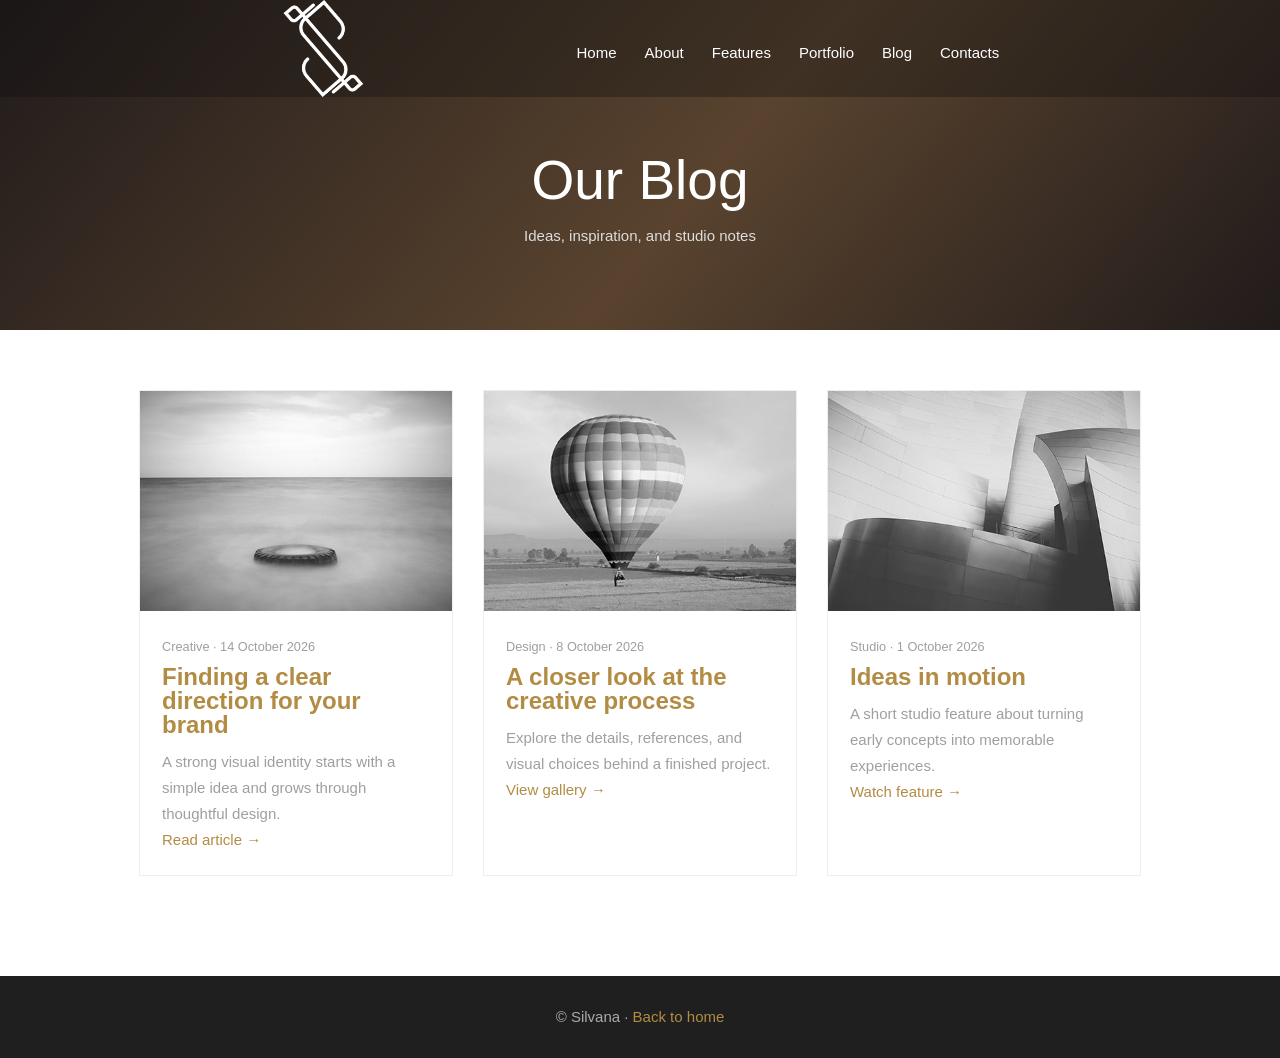
<file: paul-themes.com/html/silvana/blog.html>
﻿<!doctype html>
<html lang="en">
<head>
  <meta charset="utf-8">
  <meta name="viewport" content="width=device-width, initial-scale=1">
  <title>Blog | Silvana</title>
  <link href="css/style.css" rel="stylesheet">
  <link href="css/green.css" rel="alternate stylesheet" title="green">
  <link href="css/red.css" rel="alternate stylesheet" title="red">
  <link href="css/blue.css" rel="alternate stylesheet" title="blue">
  <style>
    .page-hero{min-height:330px;padding:150px 20px 70px;text-align:center;color:#fff;background:linear-gradient(130deg,#211b1b,#59432e 55%,#211b1b)}
    .page-hero h1{color:#fff;margin:0 0 12px}.page-hero p{color:#ddd}
    .page-content{max-width:1050px;margin:0 auto;padding:60px 24px 100px}
    .blog-grid{display:grid;grid-template-columns:repeat(auto-fit,minmax(260px,1fr));gap:30px}
    .blog-card{border:1px solid #eee;background:#fff}.blog-card img{width:100%;height:220px;object-fit:cover}.blog-card-copy{padding:22px}.blog-card h2{font-size:24px;margin:6px 0 12px}.blog-card a,.back-link{color:#b38c44}
    .article{max-width:780px;margin:auto}.article img{width:100%;max-height:480px;object-fit:cover;margin:20px 0}.article p{line-height:1.8;margin:20px 0}
    .site-nav{position:absolute;top:0;left:0;width:100%;z-index:3;background:rgba(15,15,15,.35)}.site-nav .container{display:flex;align-items:center;justify-content:space-between;min-height:90px}.site-nav a{color:#fff}.site-nav .brand img{width:85px}.site-nav ul{display:flex;gap:28px;list-style:none;margin:0}.site-nav li{position:relative}.site-nav li ul{display:none;position:absolute;top:100%;right:0;min-width:180px;padding:10px;background:#171717;gap:0;flex-direction:column}.site-nav li:hover ul{display:flex}.site-nav li ul a{display:block;padding:10px}.site-nav a:hover{color:#d4b068}
    @media(max-width:767px){.site-nav .container{display:block;padding:10px 20px}.site-nav ul{gap:12px;flex-wrap:wrap;padding:8px 0}.page-hero{padding-top:190px}}
  </style>
</head>
<body>
<header class="site-nav"><div class="container"><a class="brand" href="index.html"><img src="img/brand-white.png" alt="Silvana"></a><ul>
<li><a href="index.html">Home</a><ul><li><a href="index.html">Home Default</a></li><li><a href="index-video.html">Home Video</a></li></ul></li>
<li><a href="index.html#about">About</a></li><li><a href="index.html#features">Features</a></li><li><a href="index.html#portfolio">Portfolio</a></li>
<li><a href="blog.html">Blog</a><ul><li><a href="blog.html">Blog list</a></li><li><a href="single-post.html">Single Post</a></li><li><a href="single-post-gallery.html">Single Post Gallery</a></li><li><a href="single-post-video.html">Single Post Video</a></li></ul></li>
<li><a href="index.html#contacts">Contacts</a></li></ul></div></header>
<section class="page-hero"><h1>Our Blog</h1><p>Ideas, inspiration, and studio notes</p></section>
<main class="page-content"><div class="blog-grid">
<article class="blog-card"><img src="img/portfolio/1-thumb.jpg" alt="Creative workspace"><div class="blog-card-copy"><small>Creative · 14 October 2026</small><h2><a href="single-post.html">Finding a clear direction for your brand</a></h2><p>A strong visual identity starts with a simple idea and grows through thoughtful design.</p><a href="single-post.html">Read article →</a></div></article>
<article class="blog-card"><img src="img/portfolio/2-thumb.jpg" alt="Design project"><div class="blog-card-copy"><small>Design · 8 October 2026</small><h2><a href="single-post-gallery.html">A closer look at the creative process</a></h2><p>Explore the details, references, and visual choices behind a finished project.</p><a href="single-post-gallery.html">View gallery →</a></div></article>
<article class="blog-card"><img src="img/portfolio/3-thumb.jpg" alt="Studio work"><div class="blog-card-copy"><small>Studio · 1 October 2026</small><h2><a href="single-post-video.html">Ideas in motion</a></h2><p>A short studio feature about turning early concepts into memorable experiences.</p><a href="single-post-video.html">Watch feature →</a></div></article>
</div></main>
<footer style="padding:28px;text-align:center;background:#1f1f1f;color:#aaa">© Silvana · <a class="back-link" href="index.html">Back to home</a></footer>
</body>
</html>
</file>
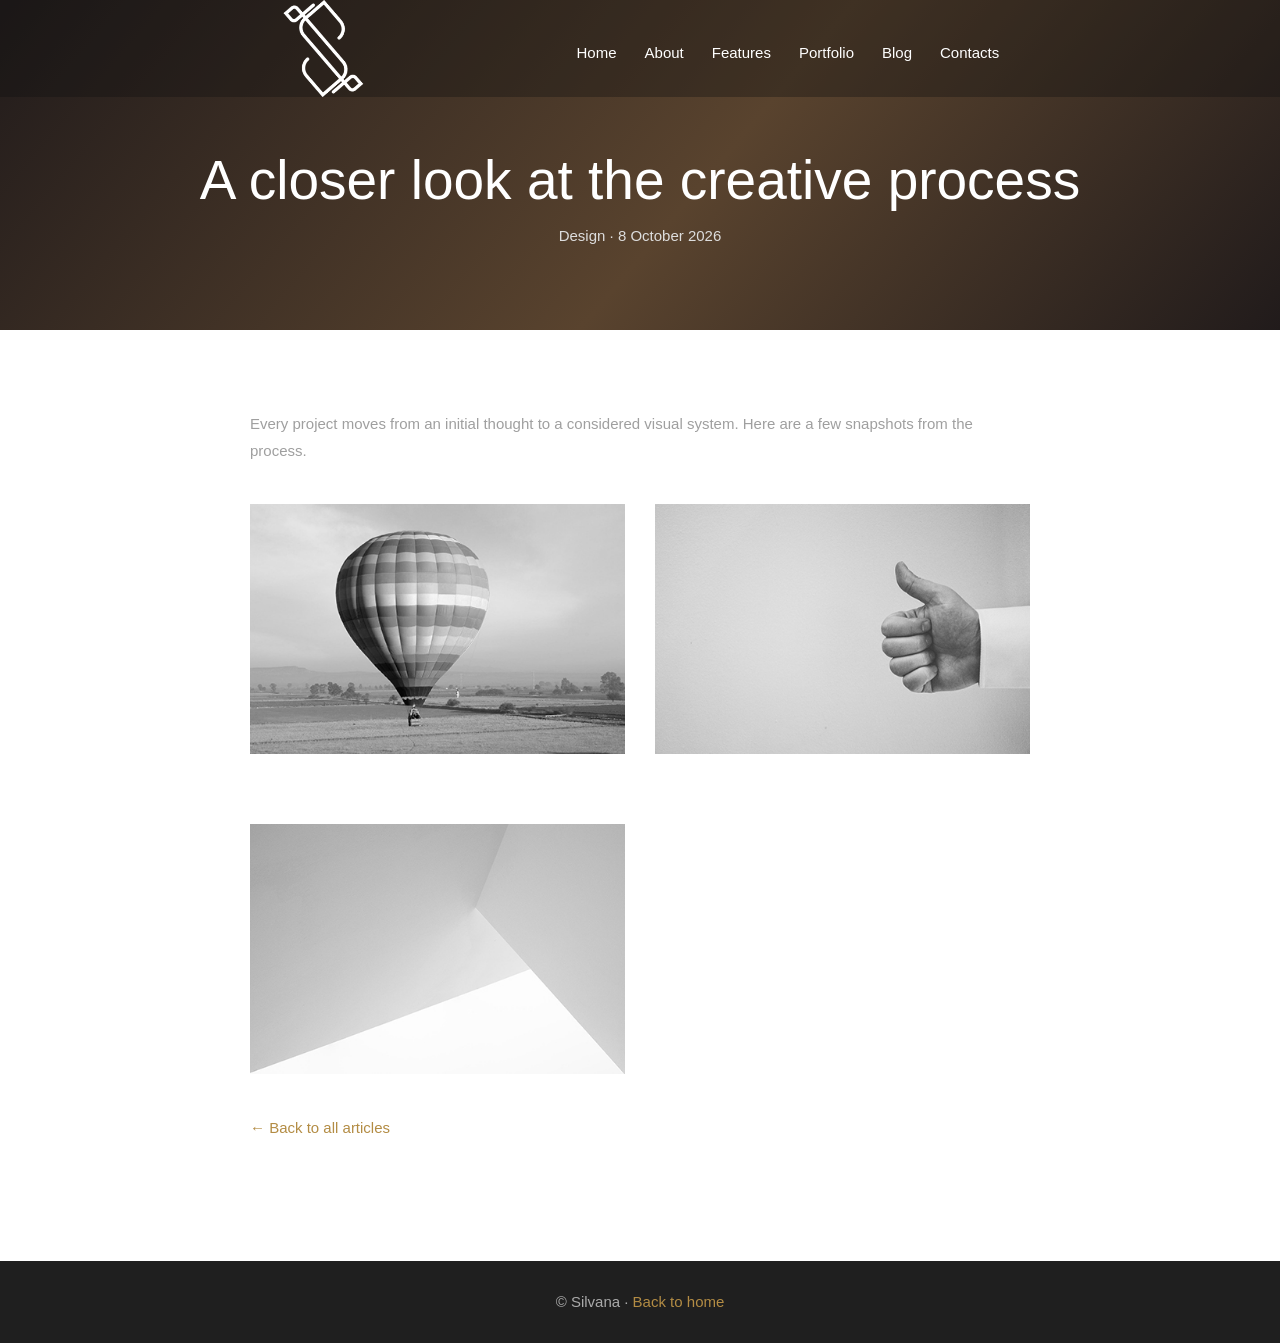
<file: paul-themes.com/html/silvana/single-post-gallery.html>
﻿<!doctype html>
<html lang="en">
<head>
  <meta charset="utf-8">
  <meta name="viewport" content="width=device-width, initial-scale=1">
  <title>A closer look at the creative process | Silvana</title>
  <link href="css/style.css" rel="stylesheet">
  <link href="css/green.css" rel="alternate stylesheet" title="green">
  <link href="css/red.css" rel="alternate stylesheet" title="red">
  <link href="css/blue.css" rel="alternate stylesheet" title="blue">
  <style>
    .page-hero{min-height:330px;padding:150px 20px 70px;text-align:center;color:#fff;background:linear-gradient(130deg,#211b1b,#59432e 55%,#211b1b)}
    .page-hero h1{color:#fff;margin:0 0 12px}.page-hero p{color:#ddd}
    .page-content{max-width:1050px;margin:0 auto;padding:60px 24px 100px}
    .blog-grid{display:grid;grid-template-columns:repeat(auto-fit,minmax(260px,1fr));gap:30px}
    .blog-card{border:1px solid #eee;background:#fff}.blog-card img{width:100%;height:220px;object-fit:cover}.blog-card-copy{padding:22px}.blog-card h2{font-size:24px;margin:6px 0 12px}.blog-card a,.back-link{color:#b38c44}
    .article{max-width:780px;margin:auto}.article img{width:100%;max-height:480px;object-fit:cover;margin:20px 0}.article p{line-height:1.8;margin:20px 0}
    .site-nav{position:absolute;top:0;left:0;width:100%;z-index:3;background:rgba(15,15,15,.35)}.site-nav .container{display:flex;align-items:center;justify-content:space-between;min-height:90px}.site-nav a{color:#fff}.site-nav .brand img{width:85px}.site-nav ul{display:flex;gap:28px;list-style:none;margin:0}.site-nav li{position:relative}.site-nav li ul{display:none;position:absolute;top:100%;right:0;min-width:180px;padding:10px;background:#171717;gap:0;flex-direction:column}.site-nav li:hover ul{display:flex}.site-nav li ul a{display:block;padding:10px}.site-nav a:hover{color:#d4b068}
    @media(max-width:767px){.site-nav .container{display:block;padding:10px 20px}.site-nav ul{gap:12px;flex-wrap:wrap;padding:8px 0}.page-hero{padding-top:190px}}
  </style>
</head>
<body>
<header class="site-nav"><div class="container"><a class="brand" href="index.html"><img src="img/brand-white.png" alt="Silvana"></a><ul>
<li><a href="index.html">Home</a><ul><li><a href="index.html">Home Default</a></li><li><a href="index-video.html">Home Video</a></li></ul></li>
<li><a href="index.html#about">About</a></li><li><a href="index.html#features">Features</a></li><li><a href="index.html#portfolio">Portfolio</a></li>
<li><a href="blog.html">Blog</a><ul><li><a href="blog.html">Blog list</a></li><li><a href="single-post.html">Single Post</a></li><li><a href="single-post-gallery.html">Single Post Gallery</a></li><li><a href="single-post-video.html">Single Post Video</a></li></ul></li>
<li><a href="index.html#contacts">Contacts</a></li></ul></div></header>
<section class="page-hero"><h1>A closer look at the creative process</h1><p>Design · 8 October 2026</p></section>
<main class="page-content"><article class="article"><p>Every project moves from an initial thought to a considered visual system. Here are a few snapshots from the process.</p><div class="blog-grid"><img src="img/portfolio/2-thumb.jpg" alt="Design study"><img src="img/portfolio/4-thumb.jpg" alt="Color and composition"><img src="img/portfolio/6-thumb.jpg" alt="Finished creative work"></div><p><a class="back-link" href="blog.html">← Back to all articles</a></p></article></main>
<footer style="padding:28px;text-align:center;background:#1f1f1f;color:#aaa">© Silvana · <a class="back-link" href="index.html">Back to home</a></footer>
</body>
</html>
</file>
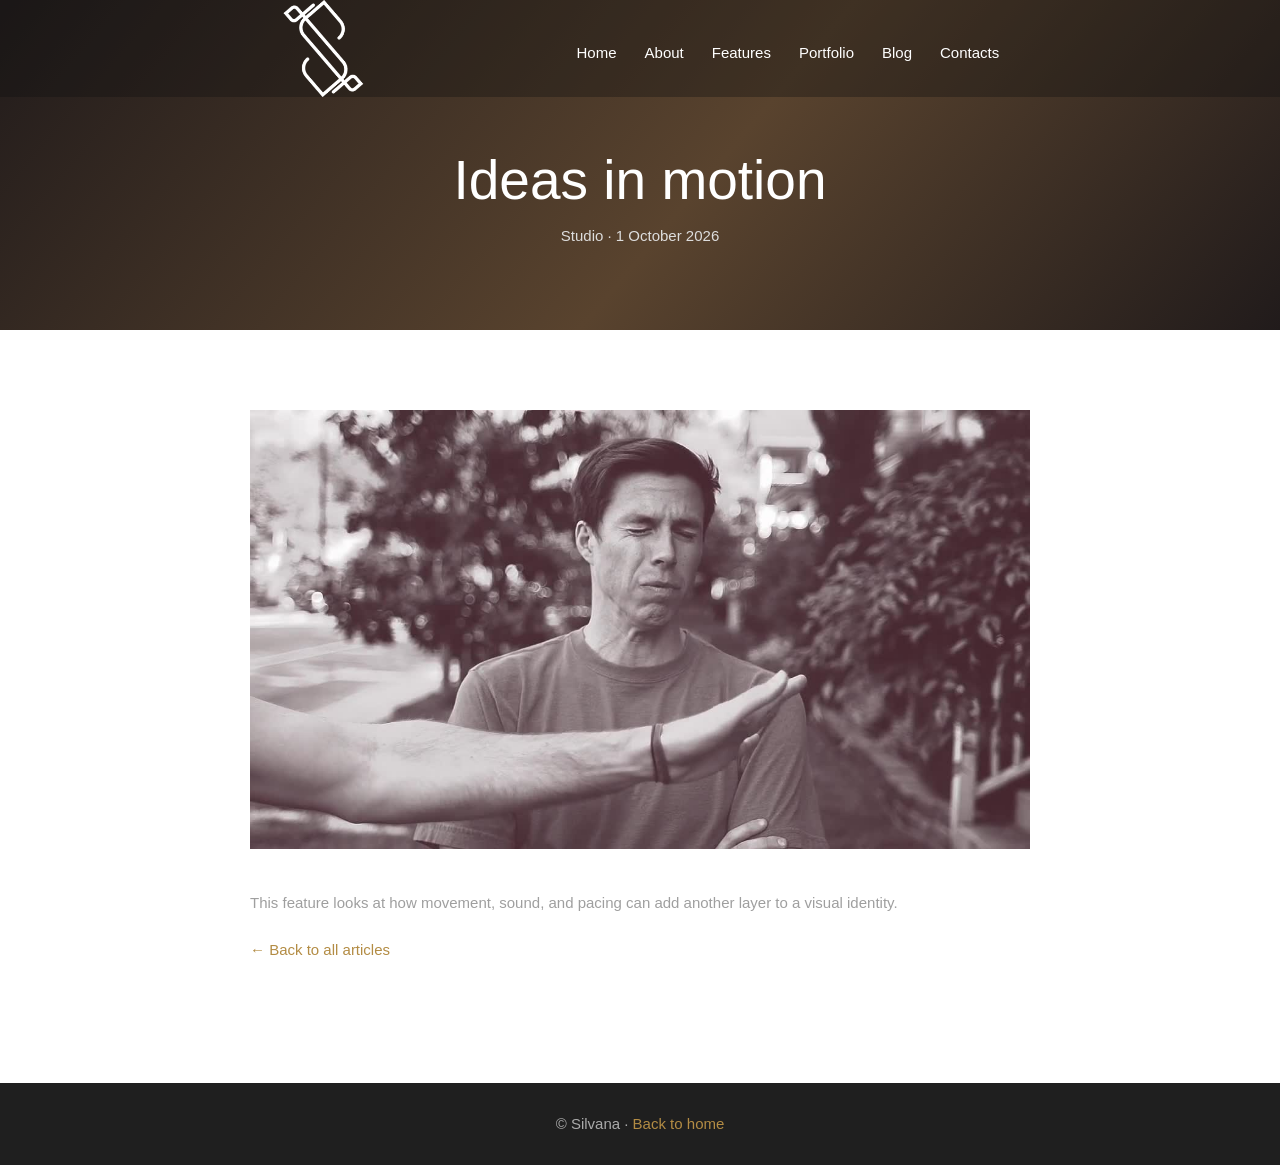
<file: paul-themes.com/html/silvana/single-post-video.html>
﻿<!doctype html>
<html lang="en">
<head>
  <meta charset="utf-8">
  <meta name="viewport" content="width=device-width, initial-scale=1">
  <title>Ideas in motion | Silvana</title>
  <link href="css/style.css" rel="stylesheet">
  <link href="css/green.css" rel="alternate stylesheet" title="green">
  <link href="css/red.css" rel="alternate stylesheet" title="red">
  <link href="css/blue.css" rel="alternate stylesheet" title="blue">
  <style>
    .page-hero{min-height:330px;padding:150px 20px 70px;text-align:center;color:#fff;background:linear-gradient(130deg,#211b1b,#59432e 55%,#211b1b)}
    .page-hero h1{color:#fff;margin:0 0 12px}.page-hero p{color:#ddd}
    .page-content{max-width:1050px;margin:0 auto;padding:60px 24px 100px}
    .blog-grid{display:grid;grid-template-columns:repeat(auto-fit,minmax(260px,1fr));gap:30px}
    .blog-card{border:1px solid #eee;background:#fff}.blog-card img{width:100%;height:220px;object-fit:cover}.blog-card-copy{padding:22px}.blog-card h2{font-size:24px;margin:6px 0 12px}.blog-card a,.back-link{color:#b38c44}
    .article{max-width:780px;margin:auto}.article img{width:100%;max-height:480px;object-fit:cover;margin:20px 0}.article p{line-height:1.8;margin:20px 0}
    .site-nav{position:absolute;top:0;left:0;width:100%;z-index:3;background:rgba(15,15,15,.35)}.site-nav .container{display:flex;align-items:center;justify-content:space-between;min-height:90px}.site-nav a{color:#fff}.site-nav .brand img{width:85px}.site-nav ul{display:flex;gap:28px;list-style:none;margin:0}.site-nav li{position:relative}.site-nav li ul{display:none;position:absolute;top:100%;right:0;min-width:180px;padding:10px;background:#171717;gap:0;flex-direction:column}.site-nav li:hover ul{display:flex}.site-nav li ul a{display:block;padding:10px}.site-nav a:hover{color:#d4b068}
    @media(max-width:767px){.site-nav .container{display:block;padding:10px 20px}.site-nav ul{gap:12px;flex-wrap:wrap;padding:8px 0}.page-hero{padding-top:190px}}
  </style>
</head>
<body>
<header class="site-nav"><div class="container"><a class="brand" href="index.html"><img src="img/brand-white.png" alt="Silvana"></a><ul>
<li><a href="index.html">Home</a><ul><li><a href="index.html">Home Default</a></li><li><a href="index-video.html">Home Video</a></li></ul></li>
<li><a href="index.html#about">About</a></li><li><a href="index.html#features">Features</a></li><li><a href="index.html#portfolio">Portfolio</a></li>
<li><a href="blog.html">Blog</a><ul><li><a href="blog.html">Blog list</a></li><li><a href="single-post.html">Single Post</a></li><li><a href="single-post-gallery.html">Single Post Gallery</a></li><li><a href="single-post-video.html">Single Post Video</a></li></ul></li>
<li><a href="index.html#contacts">Contacts</a></li></ul></div></header>
<section class="page-hero"><h1>Ideas in motion</h1><p>Studio · 1 October 2026</p></section>
<main class="page-content"><article class="article"><img src="video/poster.jpg" alt="Studio video poster"><p>This feature looks at how movement, sound, and pacing can add another layer to a visual identity.</p><p><a class="back-link" href="blog.html">← Back to all articles</a></p></article></main>
<footer style="padding:28px;text-align:center;background:#1f1f1f;color:#aaa">© Silvana · <a class="back-link" href="index.html">Back to home</a></footer>
</body>
</html>
</file>
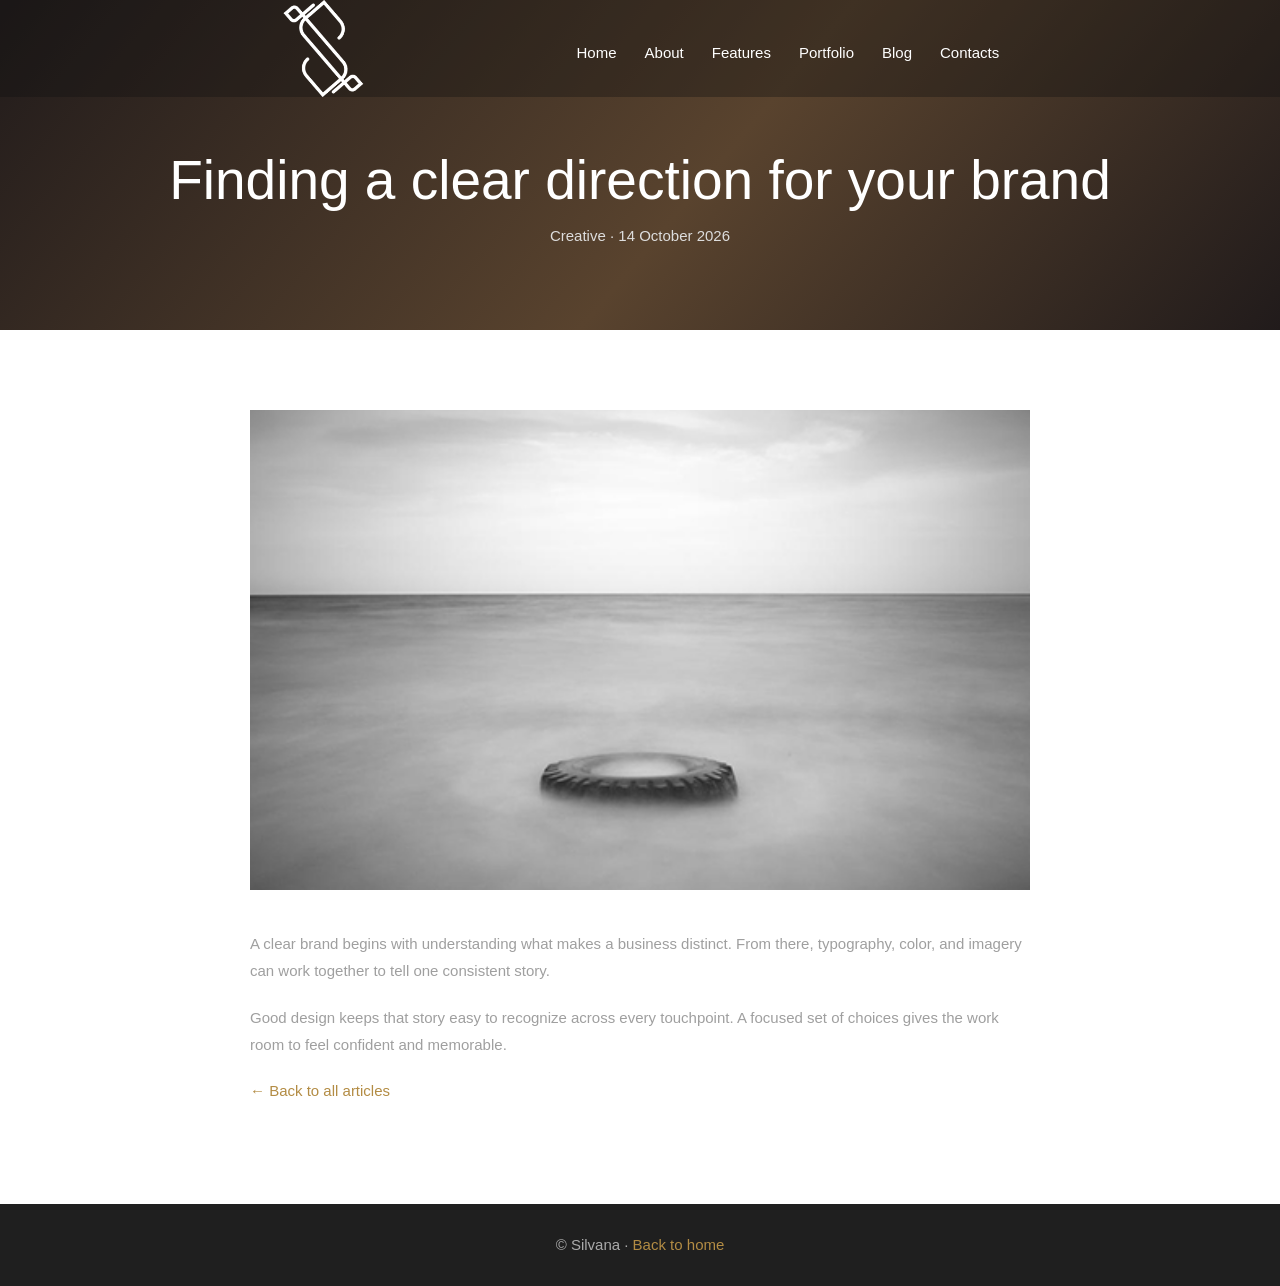
<file: paul-themes.com/html/silvana/single-post.html>
﻿<!doctype html>
<html lang="en">
<head>
  <meta charset="utf-8">
  <meta name="viewport" content="width=device-width, initial-scale=1">
  <title>Finding a clear direction for your brand | Silvana</title>
  <link href="css/style.css" rel="stylesheet">
  <link href="css/green.css" rel="alternate stylesheet" title="green">
  <link href="css/red.css" rel="alternate stylesheet" title="red">
  <link href="css/blue.css" rel="alternate stylesheet" title="blue">
  <style>
    .page-hero{min-height:330px;padding:150px 20px 70px;text-align:center;color:#fff;background:linear-gradient(130deg,#211b1b,#59432e 55%,#211b1b)}
    .page-hero h1{color:#fff;margin:0 0 12px}.page-hero p{color:#ddd}
    .page-content{max-width:1050px;margin:0 auto;padding:60px 24px 100px}
    .blog-grid{display:grid;grid-template-columns:repeat(auto-fit,minmax(260px,1fr));gap:30px}
    .blog-card{border:1px solid #eee;background:#fff}.blog-card img{width:100%;height:220px;object-fit:cover}.blog-card-copy{padding:22px}.blog-card h2{font-size:24px;margin:6px 0 12px}.blog-card a,.back-link{color:#b38c44}
    .article{max-width:780px;margin:auto}.article img{width:100%;max-height:480px;object-fit:cover;margin:20px 0}.article p{line-height:1.8;margin:20px 0}
    .site-nav{position:absolute;top:0;left:0;width:100%;z-index:3;background:rgba(15,15,15,.35)}.site-nav .container{display:flex;align-items:center;justify-content:space-between;min-height:90px}.site-nav a{color:#fff}.site-nav .brand img{width:85px}.site-nav ul{display:flex;gap:28px;list-style:none;margin:0}.site-nav li{position:relative}.site-nav li ul{display:none;position:absolute;top:100%;right:0;min-width:180px;padding:10px;background:#171717;gap:0;flex-direction:column}.site-nav li:hover ul{display:flex}.site-nav li ul a{display:block;padding:10px}.site-nav a:hover{color:#d4b068}
    @media(max-width:767px){.site-nav .container{display:block;padding:10px 20px}.site-nav ul{gap:12px;flex-wrap:wrap;padding:8px 0}.page-hero{padding-top:190px}}
  </style>
</head>
<body>
<header class="site-nav"><div class="container"><a class="brand" href="index.html"><img src="img/brand-white.png" alt="Silvana"></a><ul>
<li><a href="index.html">Home</a><ul><li><a href="index.html">Home Default</a></li><li><a href="index-video.html">Home Video</a></li></ul></li>
<li><a href="index.html#about">About</a></li><li><a href="index.html#features">Features</a></li><li><a href="index.html#portfolio">Portfolio</a></li>
<li><a href="blog.html">Blog</a><ul><li><a href="blog.html">Blog list</a></li><li><a href="single-post.html">Single Post</a></li><li><a href="single-post-gallery.html">Single Post Gallery</a></li><li><a href="single-post-video.html">Single Post Video</a></li></ul></li>
<li><a href="index.html#contacts">Contacts</a></li></ul></div></header>
<section class="page-hero"><h1>Finding a clear direction for your brand</h1><p>Creative · 14 October 2026</p></section>
<main class="page-content"><article class="article"><img src="img/portfolio/1-thumb.jpg" alt="Creative workspace"><p>A clear brand begins with understanding what makes a business distinct. From there, typography, color, and imagery can work together to tell one consistent story.</p><p>Good design keeps that story easy to recognize across every touchpoint. A focused set of choices gives the work room to feel confident and memorable.</p><a class="back-link" href="blog.html">← Back to all articles</a></article></main>
<footer style="padding:28px;text-align:center;background:#1f1f1f;color:#aaa">© Silvana · <a class="back-link" href="index.html">Back to home</a></footer>
</body>
</html>
</file>
<file: paul-themes.com/html/silvana/css/style.css>
﻿/* ------------------------------------------------------------------------------

  Template Name: Silvana
  Description: Silvana - Agency Landing Page
  Author: Murren
  Author URI: http://themeforest.net/user/murren20
  
  1.  Global

      1.1 General
      1.2 Loader
      1.3 Typography
      1.4 Fields
      1.5 Buttons
      1.6 Icons
      1.8 Colors
      1.7 Backgrounds
      1.9 Content styles

  2.  Header 

      2.1 Affix
      2.2 Brand
      2.3 Navigation

  3.  Home
  4.  About

      4.1 Specialization

  5.  Features
  6.  Portfolio

      6.1 Magnific popup 

  7.  Prices
  8.  Team
  9.  Steps
  10.  Reviews

      9.1 Carousel

  11.  Blog
  12. Contacts
  13. Footer
  14. Modals
  15. Responsive styles

      15.1 Max width 991px
      15.2 Max width 767px
      15.3 Max width 480px
      15.4 Min width 768px
      15.5 Min width 992px
      15.6 Min width 1200px 

    
    
/*-------------------------------------------------------------------------------
  1. Global
-------------------------------------------------------------------------------*/

/* 1.1 General */

@import url('bootstrap.min.css');
@import url('font-awesome.min.css');
@import url('et-line-fonts.css');
@import url('animate.css');
@import url('hover.css');
@import url('magnific-popup.css');
@import url('owl.carousel.css');
@import url('owl.transitions.css');
html {
    -webkit-font-smoothing: antialiased;
}

body {
    font-family: 'Roboto', sans-serif;
    font-size: 15px;
    font-weight: 400;
    line-height: 1.72857143;
    color: #9F9F9F;
}

* {
    -webkit-box-sizing: border-box;
    -moz-box-sizing: border-box;
    box-sizing: border-box;
}

*:before,
*:after {
    -webkit-box-sizing: border-box;
    -moz-box-sizing: border-box;
    box-sizing: border-box;
}

/*::-webkit-scrollbar{
  width: 8px;
  height: 8px;
}

::-webkit-scrollbar-thumb {
  cursor: pointer;
  background: #D4B068;
}
*/

::selection {
    background-color: #D4B068;
    color: #fff;
}

-webkit-::selection {
    background-color: #D4B068;
    color: #fff;
}

::-moz-selection {
    background-color: #D4B068;
    color: #fff;
}

/* 1.2 Loader */

.loader {
    position: fixed;
    overflow: hidden;
    z-index: 11;
    left: 0;
    top: 0;
    width: 100%;
    height: 100%;
    background: #D4B068;
    color: #fff;
    text-align: center;
}

.loader-brand {
    position: absolute;
    left: 0;
    width: 100%;
    top: 50%;
    -webkit-transform: translate(0, -50%);
    -ms-transform: translate(0, -50%);
    -o-transform: translate(0, -50%);
    transform: translate(0, -50%);
}

/* 1.3 Typography */

h1,
.h1 {
    font-size: 45px;
    line-height: 1;
    font-weight: 100;
    margin: 0 0 20px 0;
}

h2,
.h2 {
    position: relative;
    font-size: 42px;
    line-height: 1;
    font-weight: 700;
    color: #000;
    margin: 0 0 10px 0;
}

h3,
.h3 {
    font-size: 17px;
    line-height: 1.25;
    font-weight: 700;
    margin-top: 20px;
    margin-bottom: 10px;
    color: #000;
}

h4,
.h4 {
    font-size: 14px;
    line-height: 1.4;
    font-weight: 700;
    text-transform: uppercase;
    margin: 0;
    color: #000;
}

.dancing-letter:first-letter {
    font-family: 'Dancing Script', cursive;
    font-size: 70px;
    font-weight: 100;
    color: #D4B068;
    display: inline-block;
    margin-right: 5px;
}

i,
.i {
    font-family: 'Dancing Script', cursive;
    font-size: 1.3em;
    line-height: normal;
    font-weight: 700;
    font-style: normal;
}

.index-2 i:not(.icon),
.index-2 .i:not(.icon) {
    font-family: 'Tangerine', cursive;
    font-size: 1.8em;
}

strong {
    font-weight: 700;
}

ul,
ol {
    margin-top: 0px;
    margin-bottom: 10px;
}

ul {
    list-style: none;
    padding-left: 0;
}

ol li,
ul li {
    margin-top: 10px;
}

p {
    margin: 10px 0 0;
}

blockquote {
    margin: 20px 0 20px 0;
    font-size: inherit;
    border-left: 3px solid #D4B068;
}

a {
    color: #D4B068;
    -webkit-transition: color .3s ease-out;
    -o-transition: color .3s ease-out;
    transition: color .3s ease-out;
}

a:hover,
a:focus {
    color: #D4B068;
    outline: none;
}

a:focus {
    text-decoration: none;
}

/* 1.4 Fields */

.form-control,
textarea.form-control {
    height: 45px;
    padding: 6px 18px;
    border-radius: 0;
    border: 0;
    background-color: transparent;
    border: 1px solid #D4B068;
    border-width: 0 0 1px;
    color: #9F9F9F;
    -webkit-box-shadow: none;
    box-shadow: none;
    -webkit-transition: all .15s;
    -o-transition: all .15s;
    transition: all .15s;
}

.form-control:focus {
    border-color: #D4B068;
    outline: 0;
    -webkit-box-shadow: none;
    box-shadow: none;
}

textarea.form-control {
    padding-top: 11px;
    resize: none;
}

textarea.form-control:focus {
    height: 120px;
}

.form-control::-moz-placeholder {
    color: #9F9F9F;
    opacity: 1;
}

.form-control:-ms-input-placeholder {
    color: #9F9F9F;
}

.form-control::-webkit-input-placeholder {
    color: #9F9F9F
}

.form-control.error {
    border-bottom: 1px solid #D99675;
}

.wobble-error {
    -webkit-animation: hvr-wobble-horizontal 1s ease-in-out 0s 1 normal;
    animation: hvr-wobble-horizontal 1s ease-in-out 0s 1 normal;
}

label.error {
    font-size: 12px;
    font-weight: 400;
    color: #D99675;
    margin: 10px 20px 0;
}

.form-group {
    text-align: left;
    margin-bottom: 40px;
}

/* 1.5 Buttons */

.btn {
    position: relative;
    display: inline-block;
    background: none;
    border: 1px solid #D4B068;
    border-width: 0;
    padding: 16px 34px 16px;
    border-radius: 0;
    text-decoration: none;
    font-size: 11px;
    color: #000;
    letter-spacing: 2px;
    font-weight: 500;
    text-transform: uppercase;
    -webkit-transition: -webkit-transform .5s ease-out;
    -o-transition: -o-transform .5s ease-out;
    transition: transform .5s ease-out;
}

.btn.text-white,
.btn.text-white:after {
    color: #fff;
}

.btn:after {
    content: attr(data-text-hover);
    position: absolute;
    color: #000;
    width: 100%;
    height: 100%;
    left: 0;
    opacity: 0;
    -webkit-transform: translate(-30%, 0);
    -ms-transform: translate(-30%, 0);
    -o-transform: translate(-30%, 0);
    transform: translate(-30%, 0);
    -webkit-transition: all 0.3s;
    -o-transition: all 0.3s;
    transition: all 0.3s;
}

.btn-text {
    display: inline-block;
    -webkit-transition: all 0.3s;
    -o-transition: all 0.3s;
    transition: all 0.3s;
}

.btn:focus,
.btn:active:focus,
.btn.active:focus,
.btn.focus,
.btn:active.focus,
.btn.active.focus {
    outline: none;
    -webkit-box-shadow: none;
    box-shadow: none;
}

.btn:hover {
    border-color: transparent;
}

.btn:hover .line-square {
    border-color: #D4B068;
}

.btn:hover .line-top {
    border-color: #D4B068;
}

.btn:hover .line-bottom {
    border-color: #D4B068;
}

.btn:hover .line-square-l-t,
.btn:hover .line-square-l-b {
    left: 100%;
    margin-left: -4px;
}

.btn:hover .line-square-r-t,
.btn:hover .line-square-r-b {
    right: 100%;
    margin-right: -4px;
}

.btn:hover .btn-text {
    opacity: 0;
    -webkit-transform: translate(0, 40px);
    ms-transform: translate(0, 40px);
    -o-transform: translate(0, 40px);
    transform: translate(0, 40px);
}

.btn:hover:after {
    opacity: 1;
    -webkit-transform: translate(0, 0);
    ms-transform: translate(0, 0);
    -o-transform: translate(0, 0);
    transform: translate(0, 0);
}

.btn-light,
.btn-light:after,
.btn-light:focus {
    color: #fff;
}

.btn-light,
.btn-light .line-top,
.btn-light .line-bottom {
    border-color: rgba(255, 255, 255, 0.5);
}

.btn-light .line-square {
    border-color: rgba(255, 255, 255, 0.5);
}

/* 1.6 Icons */

.icon {
    display: inline-block;
    font-size: 45px;
    -webkit-transition: .3s ease-out;
    -o-transition: .3s ease-out;
    transition: .3s ease-out;
}

a.icon:hover,
a.icon:focus {
    text-decoration: none;
}

.icon-link .icon {
    vertical-align: middle;
    margin-right: 15px;
}

.icon-link span {
    display: inline-block;
    vertical-align: middle;
}

.icon-pull-left {
    float: left;
    width: 60px;
    text-align: center;
    margin-right: 20px;
}

/* 1.7 Colors */

.text-white {
    color: #fff;
}

.text-dark {
    color: #000;
}

.text-primary {
    color: #D4B068;
}

/* 1.8 Backgrouns */

.bgc-white {
    background-color: #fff;
}

.bgc-light {
    background-color: #f6f6f6;
}

.bgc-primary {
    background-color: #D4B068;
}

.bgc-dark {
    background-color: #1f1f1f;
    color: #9c9c9c;
}

.bgc-dark .btn,
.bgc-dark .btn:after {
    color: #fff;
}

.bg-1 {
    background: url(../img/bg/bg1.jpg) 0 0 no-repeat;
    background-size: cover;
}

.bg-2 {
    background: url(../img/bg/bg2.jpg) 100% 0 no-repeat;
    background-size: cover;
}

/* 1.9 Content styles */

.layout {
    overflow: hidden;
}

.content {
    position: relative;
    z-index: 1;
    background-color: #fff;
}

.section,
.section-lg {
    position: relative;
    padding-top: 100px;
    padding-bottom: 100px;
}

.section-title+.icon-title {
    margin: 20px 0;
}

.subtitle {
    font-size: 17px;
    margin-top: 0;
    margin-bottom: 20px;
}

.index-2 .subtitle i {
    font-weight: 700;
}

.icon-title {
    display: block;
    margin-bottom: 30px;
}

.icon-title-back {
    position: absolute;
    left: 50%;
    top: 50%;
    -webkit-transform: translate(-50%, -50%);
    transform: translate(-50%, -50%);
    font-size: 270px;
    opacity: 0.05;
}

.section-body {
    margin-top: 100px;
}

.masked {
    position: relative;
}

.masked:after {
    content: '';
    position: absolute;
    left: 0;
    top: 0;
    width: 100%;
    height: 100%;
    background-color: rgba(0, 0, 0, 0.55);
}

.bg-full-left,
.bg-full-right {
    position: absolute;
    top: 0;
    height: 100%;
}

.bg-full-left {
    left: 0;
}

.bg-full-right {
    right: 0;
}

.line-top,
.line-bottom {
    content: '';
    position: absolute;
    z-index: 1;
    left: 0;
    right: 0;
    border-top: 1px solid #D4B068;
    -webkit-transition: all 0.5s linear;
    -o-transition: all 0.5s linear;
    transition: all 0.5s linear;
}

.line-top {
    top: 0;
}

.line-bottom {
    bottom: 0;
}

.line-square {
    content: '';
    position: absolute;
    width: 8px;
    height: 8px;
    border: 1px solid #D4B068;
    -webkit-transition: all 0.4s ease-out;
    -o-transition: all 0.4s ease-out;
    transition: all 0.4s ease-out;
}

.line-square-l-t {
    left: -4px;
    top: -4px;
}

.line-square-r-t {
    right: -4px;
    top: -4px;
}

.line-square-l-b {
    left: -4px;
    bottom: -4px;
}

.line-square-r-b {
    right: -4px;
    bottom: -4px;
}

.hover-line .line-top,
.hover-line .line-bottom {
    opacity: 0;
}

.hover-line:hover .line-top {
    opacity: 1;
}

.hover-line:hover .line-bottom {
    opacity: 1;
}

.hover-line:hover .line-square-l-t,
.hover-line:hover .line-square-l-b {
    left: 100%;
    margin-left: -4px;
}

.hover-line:hover .line-square-r-t,
.hover-line:hover .line-square-r-b {
    right: 100%;
    margin-right: -4px;
}

.rel-1 {
    position: relative;
    z-index: 1;
}

.no-mobile .parallax {
    background-attachment: fixed !important;
}

.pt0 {
    padding-top: 0 !important;
}

.pb-0 {
    padding-bottom: 0 !important;
}

.author {
    font-size: 17px;
    margin-top: 20px;
}

/*-------------------------------------------------------------------------------
  2. Header
-------------------------------------------------------------------------------*/

.navbar {
    position: absolute;
    z-index: 10;
    top: 0;
    left: 0;
    width: 100%;
    padding-top: 25px;
    margin: 0;
    border: 0;
    border-radius: 0;
    -webkit-transition: all 0.2s ease-in-out;
    -o-transition: all 0.2s ease-in-out;
    transition: all 0.2s ease-in-out;
}

.navbar-toggle .icon-bar {
    background-color: #D4B068;
    height: 2px;
    width: 30px;
}

.navbar-toggle .icon-bar+.icon-bar {
    margin-top: 5px;
}

.navbar-toggle.collapsed .icon-bar {
    background-color: #fff;
}

@media (max-height: 320px) {
    .navbar .navbar-collapse {
        max-height: 240px;
    }
}

/* 2.1 Affix */

.navbar.affix {
    position: fixed;
    padding: 8px 0;
    background: rgb(20, 20, 20);
}

.navbar.affix .brand-img {
    position: absolute;
}

.navbar.affix .brand {
    font-size: 38px;
}

.navbar.affix .navbar-nav {
    padding-top: 18px;
}

/* 2.2 Brand */

.brand {
    font-size: 23px;
    font-weight: normal;
    line-height: 1;
    margin-left: 15px;
}

.brand i {
    font-weight: normal;
}

.brand:hover,
.brand:focus {
    text-decoration: none;
}

.brand-img {
    display: inline-block;
}

.brand-handwritten {
    position: relative;
    top: 12px;
    display: inline-block;
    margin-left: 5px;
    width: 255px;
    height: 60px;
    width: 212px;
    text-indent: -9999999px;
    background: url(../img/wirting-brand.png) 0 90px no-repeat;
}

.body-loaded .brand-handwritten {
    -webkit-animation: sign-anim 1.5s 1.2s steps(43) forwards;
    animation: sign-anim 1.5s steps(43) forwards;
}

@-webkit-keyframes sign-anim {
    to {
        background-position: 0 -3870px;
    }
}

@keyframes sign-anim {
    from {
        background-position: 0 0;
    }
    to {
        background-position: 0 -3870px;
    }
}

/* 2.3 Navigation */

.navbar-nav {
    padding-top: 45px;
    margin: 0;
}

.navbar-nav li {
    position: relative;
    margin-top: 0;
    -webkit-perspective: 2000px;
    perspective: 2000px;
    border-bottom: 1px solid rgba(255, 255, 255, 0.05);
}

.navbar-nav li a {
    color: #fff;
    text-decoration: none;
    padding: 12px 20px;
}

.navbar-nav li a:hover,
.navbar-nav li a:focus,
.navbar-nav .active>a {
    background-color: transparent;
    color: #D4B068;
}

.navbar-nav>li>a:hover,
.navbar-nav>.active>a {
    background-color: #1f1f1f;
}

.navbar-nav li ul {
    font-size: 14px;
}

.navbar-nav li li {
    border-bottom: 1px solid rgba(255, 255, 255, 0.05);
}

.navbar-nav li li:last-child {
    border-bottom: 0;
}

.navbar-nav li li a {
    display: block;
    padding: 15px 20px;
    color: #adadad;
}

.navbar-nav li li a .fa {
    margin-right: 10px;
}

.navbar-nav li:hover {
    z-index: 1;
}

.navbar-nav li:hover>ul {
    opacity: 1;
    -webkit-transform: rotateY(0);
    -ms-transform: rotateY(0);
    -o-transform: rotateY(0);
    transform: rotateY(0);
}

/*-------------------------------------------------------------------------------
  3. Home
-------------------------------------------------------------------------------*/

.masthead,
.masthead-2,
.masthead-inner {
    position: relative;
    color: #fff;
}

.masthead:after,
.masthead-2:after,
.masthead-inner:after {
    content: '';
    position: absolute;
    left: 0;
    top: 0;
    width: 100%;
    height: 100%;
    background-color: rgba(0, 0, 0, 0.55);
}

.masthead-2 h1,
.masthead-inner h1 {
    font-size: 55px;
    font-weight: 700;
}

.masthead-2 .opener {
    height: auto;
    padding: 280px 0 220px;
}

.masthead-inner .opener {
    height: auto;
    padding: 220px 0 170px;
}

.masthead-2 .opener .lead,
.masthead-inner .lead {
    margin-top: 20px;
}

.masthead-image {
    background: url(https://paul-themes.com/html/silvana/img/bg/masthead.jpg) 50% 0 no-repeat;
    background-size: cover;
}

.masthead-image-2 {
    background: url(../img/bg/masthead-2.jpg) 50% no-repeat;
    background-size: cover;
}

.opener {
    display: table-cell;
    vertical-align: middle;
    width: 1%;
    height: 100vh;
    padding: 250px 0 100px;
}

.lead {
    font-size: 16px;
    line-height: 1.6;
    font-weight: 400;
    margin: 30px 0 0;
    font-weight: 400;
}

.lead-text {
    opacity: 0.7;
}

.btn-lead {
    margin-top: 50px;
}

.video {
    position: absolute;
    top: 0;
    left: 50%;
    bottom: 0;
    min-width: 100%;
    min-height: 100%;
    -webkit-transform: translate(-50%, 0);
    -ms-transform: translate(-50%, 0);
    -o-transform: translate(-50%, 0);
    transform: translate(-50%, 0);
}

.masthead-slideshow:after {
    display: none;
}

.masthead-slideshow .owl-controls {
    margin-top: 0;
    position: absolute;
    top: 50%;
    right: 20px;
    -webkit-transform: translateY(-50%);
    -ms-transform: translateY(-50%);
    -o-transform: translateY(-50%);
    transform: translateY(-50%);
}

.masthead-slideshow .owl-controls .owl-page {
    display: block;
}

.slide {
    background-size: cover;
    background-position: center top;
}

.mouse {
    position: absolute;
    z-index: 1;
    left: 50%;
    margin-left: -14px;
    bottom: 30px;
    width: 28px;
    height: 50px;
    text-align: center;
    border: 1px solid #D4B068;
    opacity: 0.5;
    border-radius: 27px;
}

.mouse-white {
    border-color: #fff;
}

.mouse:after {
    content: '';
    position: absolute;
    top: 29%;
    left: 50%;
    width: 6px;
    height: 6px;
    margin: -3px 0 0 -3px;
    border-radius: 50%;
    background: #D4B068;
    -webkit-animation: mouseScroll 1.8s linear infinite;
    -moz-animation: mouseScroll 1.8s linear infinite;
    animation: mouseScroll 1.8s linear infinite;
}

.mouse-white:after {
    background-color: #fff;
}

@-webkit-keyframes mouseScroll {
    0% {
        opacity: 1;
        top: 29%;
    }
    15% {
        opacity: 1;
        top: 50%;
    }
    50% {
        opacity: 0;
        top: 50%;
    }
    100% {
        opacity: 0;
        top: 29%;
    }
}

@-moz-keyframes mouseScroll {
    0% {
        opacity: 1;
        top: 29%;
    }
    15% {
        opacity: 1;
        top: 50%;
    }
    50% {
        opacity: 0;
        top: 50%;
    }
    100% {
        opacity: 0;
        top: 29%;
    }
}

@keyframes mouseScroll {
    0% {
        opacity: 1;
        top: 29%;
    }
    15% {
        opacity: 1;
        top: 50%;
    }
    50% {
        opacity: 0;
        top: 50%;
    }
    100% {
        opacity: 0;
        top: 29%;
    }
}

/* ------------------------------------------------------------------------------- */

/*  4. About
/* ------------------------------------------------------------------------------- */

.partners {
    padding: 100px 0;
    border-top: 1px solid #E1E1E1;
}

.partner {
    padding: 0 50px;
}

/* 4. 1 Specialization */

.column-progress+.column-progress {
    margin-top: 50px;
}

.progress-header {
    margin-bottom: 10px
}

.progress-title {
    float: left;
}

.progress-value {
    float: right;
}

.progress,
.progress-bar {
    border-radius: 0;
    -webkit-box-shadow: none;
    box-shadow: none;
}

.progress {
    height: 8px;
    margin-bottom: 20px;
}

.progress-bar {
    background-color: transparent;
}

.progress-bar .bar-line {
    height: 100%;
    background-color: #D4B068;
    -webkit-transition: .5s ease;
    -o-transition: .5s ease;
    transition: .5s ease;
}

.no-mobile .progress-bar .bar-line {
    width: 0;
}

.no-mobile .progress-bar .bar-line.animated {
    width: 100%;
}

/* ------------------------------------------------------------------------------- */

/*  5. Features
/* ------------------------------------------------------------------------------- */

.row-columns {
    margin-top: -50px;
}

.column {
    margin-top: 50px;
}

.column h3 {
    margin-top: 0;
}

/* ------------------------------------------------------------------------------- */

/*  6. Portfolio
/* ------------------------------------------------------------------------------- */

.portfolio.section {
    padding-bottom: 0;
}

.filter {
    font-size: 14px;
    color: #000;
    font-weight: 700;
    text-align: center;
    text-transform: uppercase;
    margin: 70px 0 40px;
}

.filter li {
    display: inline-block;
    margin: 10px 10px 0;
}

.filter li a {
    color: inherit;
}

.filter li a:hover,
.filter li a:focus {
    color: #D4B068;
    text-decoration: none;
}

.filter .active a,
.filter .active a:focus {
    color: #D4B068;
}

.col-portfolio {
    padding: 0;
}

.col-portfolio figure img,
.col-portfolio figcaption,
.col-portfolio h3,
.portfolio-lead,
.portfolio-name,
.portfolio-description {
    -webkit-transition: .3s ease-in-out;
    -o-transition: .3s ease-in-out;
    transition: .3s ease-in-out;
}

.col-portfolio a {
    color: inherit;
}

.col-portfolio figure {
    position: relative;
}

.col-portfolio .image-holder {
    overflow: hidden;
}

.col-portfolio .image-holder img {
    width: 100%;
}

.col-portfolio figcaption {
    position: absolute;
    left: 0;
    top: 0;
    width: 100%;
    height: 100%;
    padding: 20px;
    color: #fff;
    overflow: hidden;
}

.col-portfolio h3 {
    font-size: 20px;
    position: absolute;
    z-index: 1;
    bottom: 0;
    left: 0;
    padding: 20px;
}

.portfolio-lead {
    opacity: 0;
    position: absolute;
    left: 20px;
    right: 20px;
    top: 50%;
    text-align: center;
    -webkit-transform: translate(0, -50%);
    -ms-transform: translate(0, -50%);
    -o-transform: translate(0, -50%);
    transform: translate(0, -50%);
}

.portfolio-name {
    display: inline-block;
    position: relative;
    top: -40px;
    margin: 0;
    font-size: 20px;
    text-align: center;
}

.portfolio-description {
    position: relative;
    top: 40px;
    font-size: 14px;
    color: #9c9c9c;
    margin: 10px 20px 0;
}

.col-portfolio:hover img {
    -webkit-transform: scale(1.2);
    -ms-transform: scale(1.2);
    -o-transform: scale(1.2);
    transform: scale(1.2);
}

.col-portfolio:hover figcaption {
    background-color: #1f1f1f;
}

.col-portfolio:hover .portfolio-lead {
    opacity: 1;
}

.col-portfolio figure:hover .portfolio-name,
.col-portfolio figure:hover .portfolio-description {
    top: 0;
}

/* 6.1 Magnific popup */

.mfp-figure {
    box-shadow: none;
}

.mfp-iframe-scaler {
    overflow: visible;
}

.mfp-image-holder .mfp-close,
.mfp-iframe-holder .mfp-close {
    padding: 0;
    margin-top: -10px;
    font-family: inherit;
    font-size: 40px;
    font-weight: 300;
    line-height: 0;
    color: #D4B068;
}

img.mfp-img {
    min-height: 220px;
}

.mfp-bottom-bar {
    margin-top: -30px;
}

.mfp-title {
    font-family: 'Dancing Script', cursive;
    font-size: 20px;
    color: #D4B068;
}

.mfp-bg {
    background-color: #000;
}

.mfp-arrow-left:before,
.mfp-arrow-left .mfp-b {
    display: none;
}

.mfp-arrow-right:before,
.mfp-arrow-right .mfp-b {
    display: none;
}

.mfp-arrow-left:after,
.mfp-arrow-left .mfp-a {
    border-right-color: #D4B068;
}

.mfp-arrow-right:after,
.mfp-arrow-right .mfp-a {
    border-left-color: #D4B068;
}

.mfp-wrap .mfp-content {
    -webkit-perspective: 2000px;
    perspective: 2000px;
}

.mfp-wrap .mfp-figure,
.mfp-wrap .mfp-iframe-scaler {
    opacity: 0;
    -webkit-transition: .3s ease-in-out;
    -o-transition: .3s ease-in-out;
    transition: .3s ease-in-out;
    -webkit-transform: rotateY(-60deg);
    -ms-transform: rotateY(-60deg);
    -o-transform: rotateY(-60deg);
    transform: rotateY(-60deg);
}

.mfp-bg {
    opacity: 0;
    -webkit-transition: .5s;
    -o-transition: .5s;
    transition: .5s;
}

.mfp-wrap.mfp-ready .mfp-figure,
.mfp-wrap.mfp-ready .mfp-iframe-scaler {
    opacity: 1;
    -webkit-transform: rotateY(0);
    -ms-transform: rotateY(0);
    -o-transform: rotateY(0);
    transform: rotateY(0);
}

.mfp-ready.mfp-bg {
    opacity: 0.8;
}

.mfp-wrap.mfp-removing .mfp-figure,
.mfp-wrap.mfp-removing .mfp-iframe-scaler {
    opacity: 0;
    -webkit-transform: rotateY(60deg);
    -ms-transform: rotateY(60deg);
    -o-transform: rotateY(60deg);
    transform: rotateY(60deg);
}

.mfp-removing.mfp-bg {
    opacity: 0;
}

/* ------------------------------------------------------------------------------- */

/*  7. Prices
/* ------------------------------------------------------------------------------- */

.col-price {
    position: relative;
    padding: 7px;
    text-align: center;
}

.price-box {
    position: relative;
    background-color: #fff;
    border: 1px solid #E3E3E3;
}

.price-inner {
    padding: 30px 20px;
}

.price-header {
    border-bottom: 1px solid#E3E3E3;
    padding: 0 20px 30px;
    margin: 0 -20px;
}

.price-title {
    margin-bottom: 0;
}

.price {
    margin-top: 40px;
    line-height: 1;
    color: #000;
}

.price-currency {
    display: inline-block;
    vertical-align: top;
    font-size: 30px;
}

.price-amount {
    font-size: 50px;
}

.price-delimiter {
    font-size: 40px;
    font-weight: 300;
}

.price-period {
    font-size: 20px;
}

.price-features {
    padding: 30px 0;
}

.price-features ul {
    margin-top: 0;
}

.price-features ul li {
    padding: 8px 0;
}

.col-price.leading {
    z-index: 1;
}

.col-price.leading .price-box {
    border-color: #D4B068;
}

.col-price.leading .price-body {
    background-color: #fff;
}

/* ------------------------------------------------------------------------------- */

/*  8. Team
/* ------------------------------------------------------------------------------- */

.team-profile {
    position: relative;
}

.team-profile .icon-paperclip {
    display: none;
    position: absolute;
    left: -15px;
    top: -15px;
    font-size: 35px;
}

.team-profile img {
    width: 100%;
}

.team-profile figcaption {
    position: absolute;
    left: 0;
    top: 0;
    width: 100%;
    height: 100%;
    padding: 20px;
    color: #fff;
    overflow: hidden;
}

.team-spec {
    position: absolute;
    bottom: 20px;
    left: 20px;
    right: 20px;
    text-align: center;
}

.team-profile,
.team-lead,
.team-name,
.team-bio,
.team-social {
    -webkit-transition: .2s ease-in-out;
    -o-transition: .2s ease-in-out;
    transition: .2s ease-in-out;
}

.team-lead {
    opacity: 0;
    position: absolute;
    z-index: 1;
    left: 20px;
    right: 20px;
    bottom: 35px;
    text-align: center;
}

.team-name {
    display: inline-block;
    position: relative;
    top: -40px;
    margin-bottom: 10px;
    font-size: 18px;
    text-align: center;
}

.team-bio {
    position: relative;
    font-weight: 300;
    top: 40px;
    margin: 10px 10px 0;
    font-size: 14px;
    color: #C2C2C2;
}

.team-profile {
    border: 1px solid transparent;
}

.team-profile:hover .team-spec {
    display: none;
}

.team-profile:hover figcaption {
    background-color: rgba(31, 31, 31, 0.5);
}

.team-profile:hover .team-lead {
    opacity: 1;
}

.social {
    margin-top: 30px;
}

.social .icon {
    margin: 0 5px;
    font-size: 35px;
}

.social .icon:hover {
    color: #fff;
}

.team-profile:hover .team-name,
.team-profile:hover .team-bio {
    opacity: 1;
    top: 0;
}

/* ------------------------------------------------------------------------------- */

/*  9. Steps
/* ------------------------------------------------------------------------------- */

.number {
    font-size: 50px;
    color: #000;
    line-height: 1;
    font-weight: 700;
}

.number.pull-left {
    margin: -4px 15px 0 0;
}

.step-title+p {
    margin-top: 5px;
}

/* ------------------------------------------------------------------------------- */

/*  10. Reviews
/* ------------------------------------------------------------------------------- */

.reviews {
    background: url(../img/bg/reviews.jpg) 50% no-repeat;
    background-size: cover;
}

.icon-testimonials {
    margin-bottom: 60px;
    font-size: 50px;
}

/* 10.1 Carousel */

.owl-controls {
    margin-top: 50px;
}

.owl-controls .owl-pagination {
    text-align: center;
}

.owl-controls .owl-page {
    display: inline-block;
    margin: 0 7px;
}

.owl-controls .owl-page span {
    display: inline-block;
    width: 10px;
    height: 10px;
    border-radius: 50%;
    background-color: #fff;
    -webkit-transition: .2s linear;
    -o-transition: .2s linear;
    transition: .2s linear;
}

.owl-controls .owl-page.active span,
.owl-controls .owl-page:hover span {
    background-color: #D4B068;
}

/* ------------------------------------------------------------------------------- */

/*  11. Blog
/* ------------------------------------------------------------------------------- */

.masthead-blog {
    background: url(../img/bg/blog.jpg) 50% no-repeat;
    background-size: cover;
}

.inner-page {
    padding: 60px 0 120px;
}

.breadcrumbs-place {
    position: relative;
    padding: 10px 30px 15px;
    border-bottom: 1px solid #efefef;
    background: #fff;
    text-align: center;
}

.breadcrumbs {
    color: inherit;
    margin: 0;
    font-size: 14px;
}

.breadcrumbs li {
    position: relative;
    display: inline-block;
}

.breadcrumbs li:after {
    content: "/";
    display: inline-block;
    padding: 0 10px;
}

.breadcrumbs li:last-child:after {
    display: none;
}

.breadcrumbs li a {
    color: inherit;
    display: inline-block;
}

.breadcrumbs li:hover a,
.breadcrumbs .active {
    color: #D4B068
}

.breadcrumbs .active .line-bottom {
    bottom: -6px;
    left: -10px;
    right: -10px;
}

.primary {
    text-align: center;
}

.post+.post {
    border-top: 1px dashed #D9D9D9;
    padding-top: 60px;
    margin-top: 60px;
}

.post-header {
    margin-bottom: 40px;
}

.post-header h2 {
    margin: 0;
}

.post-category {
    position: relative;
    margin: 0;
}

.post-date {
    font-size: 14px;
}

.post-video iframe {
    width: 100%;
    border: 0;
}

.gallery-carousel .owl-prev,
.gallery-carousel .owl-next {
    position: absolute;
    top: 50%;
    padding: 20px;
    background: rgba(20, 20, 20, 0.6);
    font-size: 30px;
    color: #fff;
    -webkit-transform: translate(0, -50%);
    -ms-transform: translate(0, -50%);
    -o-transform: translate(0, -50%);
    transform: translate(0, -50%);
    -webkit-transition: all .3s ease-out;
    -o-transition: all .3s ease-out;
    transition: all .3s ease-out;
}

.gallery-carousel .owl-prev:hover,
.gallery-carousel .owl-next:hover {
    background: #D4B068;
}

.gallery-carousel .owl-prev {
    left: 0;
}

.gallery-carousel .owl-next {
    right: 0;
}

.gallery-item img {
    width: 100%;
}

.post-entry {
    margin-top: 20px;
}

.post-entry p {
    margin-top: 20px;
}

.post-entry-read {
    margin-top: 40px;
}

.post-author {
    padding: 40px 0;
    margin-top: 60px;
    border: 1px dashed #D9D9D9;
    border-width: 1px 0;
}

.post-author-name {
    margin-bottom: 10px;
}

.post-meta {
    margin-top: 30px;
}

.post-comments-info {
    font-style: italic;
}

.post-meta .social {
    margin: 0 0 20px 0;
}

.post-meta .social .share-text {
    display: block;
    margin-bottom: 10px;
}

.post-meta .social .icon {
    font-size: 30px;
}

.section-primary {
    margin-top: 80px;
}

.primary-title {
    margin-bottom: 60px;
}

.post-add-comment {
    margin-top: 60px;
}

.label {
    display: inline-block;
    padding: 8px 12px 8px;
    margin: 8px 5px 0 0;
    border-radius: 0;
    font-size: 10px;
    text-transform: uppercase;
    letter-spacing: 1px;
    font-weight: normal;
    -webkit-transition: background-color .3s ease-out;
    -o-transition: background-color .3s ease-out;
    transition: background-color .3s ease-out;
}

.label-default {
    background-color: #f2f2f2;
    color: #777;
}

.label-default[href]:hover,
.label-default[href]:focus {
    background-color: #D4B068;
}

.widget {
    margin-bottom: 50px;
    padding-left: 10px;
    font-size: 14px;
}

.widget .post-date {
    display: block;
    margin-top: 2px;
    font-size: 13px;
}

.widget-title {
    position: relative;
    font-size: 22px;
    letter-spacing: 1px;
    padding: 0 0 10px 10px;
    margin: 0 0 20px -10px;
}

.inherit-link-list li a {
    color: inherit;
}

.inherit-link-list li a:hover {
    color: #D4B068;
    text-decoration: none;
}

.widget-list {
    color: #898989;
}

.widget-list li {
    margin-top: 0;
    border-bottom: 1px dashed #D9D9D9;
    padding: 12px 0;
}

.widget-comment-list .icon {
    font-size: 17px;
}

/* ------------------------------------------------------------------------------- */

/*  12. Contacts
/* ------------------------------------------------------------------------------- */

.contacts.section {
    padding-bottom: 0;
}

.section-address {
    padding: 80px 0;
}

.col-contact .inner {
    display: inline-block;
    text-align: left;
}

.col-contact .media-left {
    width: 55px;
    text-align: center;
}

.col-contact .media-left,
.col-contact .media-right {
    vertical-align: middle;
}

.gmap {
    height: 500px;
}

/* ------------------------------------------------------------------------------- */

/*  13. Footer
/* ------------------------------------------------------------------------------- */

.footer-top {
    padding: 30px 0;
}

.footer-links {
    margin: 10px -12px 0 0;
}

.footer-links a {
    margin: 0 12px;
}

.footer .social {
    margin-top: 0;
}

.copyright {
    padding: 30px 0;
    border-top: 1px solid #383838;
}

/* ------------------------------------------------------------------------------- */

/*  14. Modals
/* ------------------------------------------------------------------------------- */

body:not(.modal-open) {
    padding-right: 0 !important;
}

.modal.fade .modal-dialog {
    -webkit-perspective: 1300px;
    perspective: 1300px;
}

.modal-content {
    opacity: 0;
    -webkit-transform-style: preserve-3d;
    transform-style: preserve-3d;
    -webkit-transform: translateZ(900px);
    -ms-transform: translateZ(900px);
    -o-transform: translateZ(900px);
    transform: translateZ(900px);
    -webkit-transition: .5s ease-out;
    -o-transition: .5s ease-out;
    transition: .5s ease-out;
}

.modal.fade.in .modal-content {
    opacity: 1;
    webkit-transform: translateZ(0) rotateX(0);
    -ms-transform: translateZ(0) rotateX(0);
    -o-transform: translateZ(0) rotateX(0);
    transform: translateZ(0) rotateX(0);
}

.modal {
    text-align: center;
}

.modal .btn,
.modal .btn:after {
    color: #fff;
}

.modal-dialog {
    display: inline-block;
    text-align: left;
    vertical-align: middle;
    width: 90%;
    margin: 25px 0;
}

.modal-content {
    background-color: rgba(20, 20, 20, 0.95);
    padding: 20px 30px 40px;
    border-radius: 0;
    -webkit-box-shadow: none;
    box-shadow: none;
}

.modal-header {
    border: 0;
    min-height: 0;
    text-align: center;
}

.close {
    display: inline-block;
    font-size: 12px;
    font-weight: 100;
    line-height: 1;
    color: #D4B068;
    text-align: center;
    text-shadow: none;
    cursor: pointer;
    border-radius: 50%;
    opacity: 1;
    filter: alpha(opacity=1);
    -webkit-transition: all 0.2s linear;
    -o-transition: all 0.2s linear;
    transition: all 0.2s linear;
}

.close:hover,
.close:focus {
    color: #fff;
    opacity: 1;
    filter: alpha(opacity=1);
}

.modal-header .close {
    position: absolute;
    z-index: 1;
    top: 0;
    right: 12px;
    font-size: 40px;
}

.modal-title {
    font-size: 25px;
}

.modal-title,
.modal-title i {
    font-weight: normal;
}

.modal-subtitle {
    font-size: 16px;
    font-weight: 300;
}

.modal-body {
    padding: 20px 0 0;
}

.modal-body .form-group {
    margin-bottom: 30px;
}

.modal-message .modal-content {
    padding-top: 55px;
    padding-bottom: 55px;
}

/* ------------------------------------------------------------------------------- */

/*  15. Responsive styles
/* ------------------------------------------------------------------------------- */

/* 15.1 Max width 991px */

@media (max-width: 991px) {
    /* Content styles */
    .section .section {
        padding-top: 0;
        padding-bottom: 0;
    }
    .text-center-sm {
        text-align: center;
    }
    .margin-top-sm {
        margin-top: 40px;
    }
}

/* 15.2 Max width 767px */

@media (max-width: 767px) {
    /* Content styles */
    .text-center-xs {
        text-align: center;
    }
}

/* 15.3 Max width 480px */

@media (max-width: 580px) {
    /*  Form request */
    .form-request .btn {
        width: 100%;
    }
    /* Footer */
    .footer-links a {
        display: block;
        margin: 10px 0;
    }
}

/* 15.4 Min width 768px */

@media (min-width: 768px) {
    /* Typography */
    h1,
    .h1 {
        font-size: 55px;
        line-height: 1.1;
    }
    /* Content styles */
    .section {
        padding-top: 150px;
        padding-bottom: 150px;
    }
    /* Brand */
    .brand {
        margin-left: 0;
    }
    /* Affix */
    .navbar.affix {
        background-color: rgba(20, 20, 20, 0.95);
    }
    /* Navigation */
    .navbar-nav>li {
        padding-left: 22px;
        border-bottom: 0;
    }
    .navbar-nav>li>a {
        margin-bottom: 20px;
    }
    .navbar-nav li a {
        padding: 0;
        color: #fff;
    }
    .navbar-nav li li a {
        color: #fff;
    }
    .navbar-nav li a:hover,
    .navbar-nav li a:focus,
    .navbar-nav .active>a,
    .navbar-nav .active>a:hover {
        background-color: transparent;
        color: #D4B068;
    }
    .navbar-nav li ul {
        position: absolute;
        top: 100%;
        left: 0;
        width: 250px;
        padding: 0;
        background-color: rgba(20, 20, 20, 1);
        opacity: 0;
        -webkit-transition: .3s ease-in-out;
        -o-transition: .3s ease-in-out;
        transition: .3s ease-in-out;
        -webkit-transform: translateY(20px);
        transform: translateY(20px);
    }
    /* Home */
    .opener {
        padding: 200px 0 160px;
    }
    /* Portfolio */
    .filter li {
        margin-left: 20px;
        margin-right: 20px;
    }
    /* Modals */
    .modal:before {
        display: inline-block;
        vertical-align: middle;
        content: " ";
        height: 100%;
    }
    .modal-dialog {
        width: 560px;
    }
    .modal-title {
        font-size: 35px;
    }
}

/* 15.5 Min width 992px */

@media (min-width: 992px) {
    /* Content styles */
    .text-right-md {
        text-align: right;
    }
    .text-center-md {
        text-align: center;
    }
    .col-full-right {
        padding-left: 50px;
    }
    .col-full-left {
        padding-right: 50px;
    }
    .section-lg {
        padding-top: 200px;
        padding-bottom: 200px;
    }
    /* Navigation */
    .navbar-nav>li {
        padding-left: 36px;
    }
    /*  Prices */
    .col-price.leading {
        margin-top: -16px;
    }
}

/* 15.6 Min width 1200px */

@media (min-width: 1200px) {
    /* Content styles */
    .row-padding {
        margin-left: -40px;
        margin-right: -40px;
    }
    .column-padding {
        padding-left: 40px;
        padding-right: 40px;
    }
}
</file>
<file: paul-themes.com/html/silvana/css/green.css>
/* ------------------------------------------------------------------------------

  Template Name: Silvana
  Description: Silvana - Agency Landing Page
  Author: Murren
  Author URI: http://themeforest.net/user/murren20
  Version: 1.1
  
  1.  Global

      1.1 General
      1.2 Loader
      1.3 Typography
      1.4 Fields
      1.5 Buttons
      1.6 Icons
      1.8 Colors
      1.7 Backgrounds
      1.9 Content styles

  2.  Header 

      2.1 Affix
      2.2 Brand
      2.3 Navigation

  3.  Home
  4.  About

      4.1 Specialization

  5.  Features
  6.  Portfolio

      6.1 Magnific popup 

  7.  Prices
  8.  Team
  9.  Steps
  10.  Reviews

      9.1 Carousel

  11.  Blog
  12. Contacts
  13. Footer
  14. Modals
  15. Responsive styles

      15.1 Max width 991px
      15.2 Max width 767px
      15.3 Max width 480px
      15.4 Min width 768px
      15.5 Min width 992px
      15.6 Min width 1200px 

    
    
/*-------------------------------------------------------------------------------
  1. Global
-------------------------------------------------------------------------------*/

/* 1.1 General */

@import url('bootstrap.min.css');
@import url('font-awesome.min.css');
@import url('et-line-fonts.css');
@import url('animate.css');
@import url('hover.css');
@import url('magnific-popup.css');
@import url('owl.carousel.css');
@import url('owl.transitions.css');
html {
    -webkit-font-smoothing: antialiased;
}

body {
    font-family: 'Roboto', sans-serif;
    font-size: 15px;
    font-weight: 400;
    line-height: 1.72857143;
    color: #9F9F9F;
}

* {
    -webkit-box-sizing: border-box;
    -moz-box-sizing: border-box;
    box-sizing: border-box;
}

*:before,
*:after {
    -webkit-box-sizing: border-box;
    -moz-box-sizing: border-box;
    box-sizing: border-box;
}

/*::-webkit-scrollbar{
  width: 8px;
  height: 8px;
}

::-webkit-scrollbar-thumb {
  cursor: pointer;
  background: #5EB5BA;
}*/

::selection {
    background-color: #B1C26D;
    color: #fff;
}

-webkit-::selection {
    background-color: #B1C26D;
    color: #fff;
}

::-moz-selection {
    background-color: #B1C26D;
    color: #fff;
}

/* 1.2 Loader */

.loader {
    position: fixed;
    overflow: hidden;
    z-index: 11;
    left: 0;
    top: 0;
    width: 100%;
    height: 100%;
    background: #B1C26D;
    color: #fff;
    text-align: center;
}

.loader-brand {
    position: absolute;
    left: 0;
    width: 100%;
    top: 50%;
    -webkit-transform: translate(0, -50%);
    -ms-transform: translate(0, -50%);
    -o-transform: translate(0, -50%);
    transform: translate(0, -50%);
}

/* 1.3 Typography */

h1,
.h1 {
    font-size: 45px;
    line-height: 1;
    font-weight: 100;
    margin: 0 0 20px 0;
}

h2,
.h2 {
    position: relative;
    font-size: 42px;
    line-height: 1;
    font-weight: 700;
    color: #000;
    margin: 0 0 10px 0;
}

h3,
.h3 {
    font-size: 17px;
    line-height: 1.25;
    font-weight: 700;
    margin-top: 20px;
    margin-bottom: 10px;
    color: #000;
}

h4,
.h4 {
    font-size: 14px;
    line-height: 1.4;
    font-weight: 700;
    text-transform: uppercase;
    margin: 0;
    color: #000;
}

.dancing-letter:first-letter {
    font-family: 'Dancing Script', cursive;
    font-size: 70px;
    font-weight: 100;
    color: #B1C26D;
    display: inline-block;
    margin-right: 5px;
}

i,
.i {
    font-family: 'Dancing Script', cursive;
    font-size: 1.3em;
    line-height: normal;
    font-weight: 700;
    font-style: normal;
}

.index-2 i:not(.icon),
.index-2 .i:not(.icon) {
    font-family: 'Tangerine', cursive;
    font-size: 1.8em;
}

strong {
    font-weight: 700;
}

ul,
ol {
    margin-top: 0px;
    margin-bottom: 10px;
}

ul {
    list-style: none;
    padding-left: 0;
}

ol li,
ul li {
    margin-top: 10px;
}

p {
    margin: 10px 0 0;
}

blockquote {
    margin: 20px 0 20px 0;
    font-size: inherit;
    border-left: 3px solid #B1C26D;
}

a {
    color: #B1C26D;
    -webkit-transition: color .3s ease-out;
    -o-transition: color .3s ease-out;
    transition: color .3s ease-out;
}

a:hover,
a:focus {
    color: #B1C26D;
    outline: none;
}

a:focus {
    text-decoration: none;
}

/* 1.4 Fields */

.form-control,
textarea.form-control {
    height: 45px;
    padding: 6px 18px;
    border-radius: 0;
    border: 0;
    background-color: transparent;
    border: 1px solid #B1C26D;
    border-width: 0 0 1px;
    color: #9F9F9F;
    -webkit-box-shadow: none;
    box-shadow: none;
    -webkit-transition: all .15s;
    -o-transition: all .15s;
    transition: all .15s;
}

.form-control:focus {
    border-color: #B1C26D;
    outline: 0;
    -webkit-box-shadow: none;
    box-shadow: none;
}

textarea.form-control {
    padding-top: 11px;
    resize: none;
}

textarea.form-control:focus {
    height: 120px;
}

.form-control::-moz-placeholder {
    color: #9F9F9F;
    opacity: 1;
}

.form-control:-ms-input-placeholder {
    color: #9F9F9F;
}

.form-control::-webkit-input-placeholder {
    color: #9F9F9F
}

.form-control.error {
    border-bottom: 1px solid #B1C26D;
}

.wobble-error {
    -webkit-animation: hvr-wobble-horizontal 1s ease-in-out 0s 1 normal;
    animation: hvr-wobble-horizontal 1s ease-in-out 0s 1 normal;
}

label.error {
    font-size: 12px;
    font-weight: 400;
    color: #B1C26D;
    margin: 10px 20px 0;
}

.form-group {
    text-align: left;
    margin-bottom: 40px;
}

/* 1.5 Buttons */

.btn {
    position: relative;
    display: inline-block;
    background: none;
    border: 1px solid #B1C26D;
    border-width: 0;
    padding: 16px 34px 16px;
    border-radius: 0;
    text-decoration: none;
    font-size: 11px;
    color: #000;
    letter-spacing: 2px;
    font-weight: 500;
    text-transform: uppercase;
    -webkit-transition: -webkit-transform .5s ease-out;
    -o-transition: -o-transform .5s ease-out;
    transition: transform .5s ease-out;
}

.btn.text-white,
.btn.text-white:after {
    color: #fff;
}

.btn:after {
    content: attr(data-text-hover);
    position: absolute;
    color: #000;
    width: 100%;
    height: 100%;
    left: 0;
    opacity: 0;
    -webkit-transform: translate(-30%, 0);
    -ms-transform: translate(-30%, 0);
    -o-transform: translate(-30%, 0);
    transform: translate(-30%, 0);
    -webkit-transition: all 0.3s;
    -o-transition: all 0.3s;
    transition: all 0.3s;
}

.btn-text {
    display: inline-block;
    -webkit-transition: all 0.3s;
    -o-transition: all 0.3s;
    transition: all 0.3s;
}

.btn:focus,
.btn:active:focus,
.btn.active:focus,
.btn.focus,
.btn:active.focus,
.btn.active.focus {
    outline: none;
    -webkit-box-shadow: none;
    box-shadow: none;
}

.btn:hover {
    border-color: transparent;
}

.btn:hover .line-square {
    border-color: #B1C26D;
}

.btn:hover .line-top {
    border-color: #B1C26D;
}

.btn:hover .line-bottom {
    border-color: #B1C26D;
}

.btn:hover .line-square-l-t,
.btn:hover .line-square-l-b {
    left: 100%;
    margin-left: -4px;
}

.btn:hover .line-square-r-t,
.btn:hover .line-square-r-b {
    right: 100%;
    margin-right: -4px;
}

.btn:hover .btn-text {
    opacity: 0;
    -webkit-transform: translate(0, 40px);
    ms-transform: translate(0, 40px);
    -o-transform: translate(0, 40px);
    transform: translate(0, 40px);
}

.btn:hover:after {
    opacity: 1;
    -webkit-transform: translate(0, 0);
    ms-transform: translate(0, 0);
    -o-transform: translate(0, 0);
    transform: translate(0, 0);
}

.btn-light,
.btn-light:after,
.btn-light:focus {
    color: #fff;
}

.btn-light,
.btn-light .line-top,
.btn-light .line-bottom {
    border-color: rgba(255, 255, 255, 0.5);
}

.btn-light .line-square {
    border-color: rgba(255, 255, 255, 0.5);
}

/* 1.6 Icons */

.icon {
    display: inline-block;
    font-size: 45px;
    -webkit-transition: .3s ease-out;
    -o-transition: .3s ease-out;
    transition: .3s ease-out;
}

a.icon:hover,
a.icon:focus {
    text-decoration: none;
}

.icon-link .icon {
    vertical-align: middle;
    margin-right: 15px;
}

.icon-link span {
    display: inline-block;
    vertical-align: middle;
}

.icon-pull-left {
    float: left;
    width: 60px;
    text-align: center;
    margin-right: 20px;
}

/* 1.7 Colors */

.text-white {
    color: #fff;
}

.text-dark {
    color: #000;
}

.text-primary {
    color: #B1C26D;
}

/* 1.8 Backgrouns */

.bgc-white {
    background-color: #fff;
}

.bgc-light {
    background-color: #f6f6f6;
}

.bgc-primary {
    background-color: #B1C26D;
}

.bgc-dark {
    background-color: #1f1f1f;
    color: #9c9c9c;
}

.bgc-dark .btn,
.bgc-dark .btn:after {
    color: #fff;
}

.bg-1 {
    background: url(../img/bg/bg1.jpg) 0 0 no-repeat;
    background-size: cover;
}

.bg-2 {
    background: url(../img/bg/bg2.jpg) 100% 0 no-repeat;
    background-size: cover;
}

/* 1.9 Content styles */

.layout {
    overflow: hidden;
}

.content {
    position: relative;
    z-index: 1;
    background-color: #fff;
}

.section,
.section-lg {
    position: relative;
    padding-top: 100px;
    padding-bottom: 100px;
}

.section-title+.icon-title {
    margin: 20px 0;
}

.subtitle {
    font-size: 17px;
    margin-top: 0;
    margin-bottom: 20px;
}

.index-2 .subtitle i {
    font-weight: 700;
}

.icon-title {
    display: block;
    margin-bottom: 30px;
}

.icon-title-back {
    position: absolute;
    left: 50%;
    top: 50%;
    -webkit-transform: translate(-50%, -50%);
    transform: translate(-50%, -50%);
    font-size: 270px;
    opacity: 0.05;
}

.section-body {
    margin-top: 100px;
}

.masked {
    position: relative;
}

.masked:after {
    content: '';
    position: absolute;
    left: 0;
    top: 0;
    width: 100%;
    height: 100%;
    background-color: rgba(0, 0, 0, 0.55);
}

.bg-full-left,
.bg-full-right {
    position: absolute;
    top: 0;
    height: 100%;
}

.bg-full-left {
    left: 0;
}

.bg-full-right {
    right: 0;
}

.line-top,
.line-bottom {
    content: '';
    position: absolute;
    z-index: 1;
    left: 0;
    right: 0;
    border-top: 1px solid #B1C26D;
    -webkit-transition: all 0.5s linear;
    -o-transition: all 0.5s linear;
    transition: all 0.5s linear;
}

.line-top {
    top: 0;
}

.line-bottom {
    bottom: 0;
}

.line-square {
    content: '';
    position: absolute;
    width: 8px;
    height: 8px;
    border: 1px solid #B1C26D;
    -webkit-transition: all 0.4s ease-out;
    -o-transition: all 0.4s ease-out;
    transition: all 0.4s ease-out;
}

.line-square-l-t {
    left: -4px;
    top: -4px;
}

.line-square-r-t {
    right: -4px;
    top: -4px;
}

.line-square-l-b {
    left: -4px;
    bottom: -4px;
}

.line-square-r-b {
    right: -4px;
    bottom: -4px;
}

.hover-line .line-top,
.hover-line .line-bottom {
    opacity: 0;
}

.hover-line:hover .line-top {
    opacity: 1;
}

.hover-line:hover .line-bottom {
    opacity: 1;
}

.hover-line:hover .line-square-l-t,
.hover-line:hover .line-square-l-b {
    left: 100%;
    margin-left: -4px;
}

.hover-line:hover .line-square-r-t,
.hover-line:hover .line-square-r-b {
    right: 100%;
    margin-right: -4px;
}

.rel-1 {
    position: relative;
    z-index: 1;
}

.no-mobile .parallax {
    background-attachment: fixed !important;
}

.author {
    font-size: 17px;
    margin-top: 20px;
}

/*-------------------------------------------------------------------------------
  2. Header
-------------------------------------------------------------------------------*/

.navbar {
    position: absolute;
    z-index: 10;
    top: 0;
    left: 0;
    width: 100%;
    padding-top: 25px;
    margin: 0;
    border: 0;
    border-radius: 0;
    -webkit-transition: all 0.2s ease-in-out;
    -o-transition: all 0.2s ease-in-out;
    transition: all 0.2s ease-in-out;
}

.navbar-toggle .icon-bar {
    background-color: #B1C26D;
    height: 2px;
    width: 30px;
}

.navbar-toggle .icon-bar+.icon-bar {
    margin-top: 5px;
}

.navbar-toggle.collapsed .icon-bar {
    background-color: #fff;
}

@media (max-height: 320px) {
    .navbar .navbar-collapse {
        max-height: 240px;
    }
}

/* 2.1 Affix */

.navbar.affix {
    position: fixed;
    padding: 8px 0;
    background: rgb(20, 20, 20);
}

.navbar.affix .brand-img {
    position: absolute;
}

.navbar.affix .brand {
    font-size: 38px;
}

.navbar.affix .navbar-nav {
    padding-top: 18px;
}

/* 2.2 Brand */

.brand {
    font-size: 23px;
    font-weight: normal;
    line-height: 1;
    margin-left: 15px;
}

.brand i {
    font-weight: normal;
}

.brand:hover,
.brand:focus {
    text-decoration: none;
}

.brand-img {
    display: inline-block;
}

.brand-handwritten {
    position: relative;
    top: 12px;
    display: inline-block;
    margin-left: 5px;
    width: 255px;
    height: 60px;
    width: 212px;
    text-indent: -9999999px;
    background: url(../img/wirting-brand.png) 0 90px no-repeat;
}

.body-loaded .brand-handwritten {
    -webkit-animation: sign-anim 1.5s 1.2s steps(43) forwards;
    animation: sign-anim 1.5s steps(43) forwards;
}

@-webkit-keyframes sign-anim {
    to {
        background-position: 0 -3870px;
    }
}

@keyframes sign-anim {
    from {
        background-position: 0 0;
    }
    to {
        background-position: 0 -3870px;
    }
}

/* 2.3 Navigation */

.navbar-nav {
    padding-top: 45px;
    margin: 0;
}

.navbar-nav li {
    position: relative;
    margin-top: 0;
    -webkit-perspective: 2000px;
    perspective: 2000px;
    border-bottom: 1px solid rgba(255, 255, 255, 0.05);
}

.navbar-nav li a {
    color: #fff;
    text-decoration: none;
    padding: 12px 20px;
}

.navbar-nav li a:hover,
.navbar-nav li a:focus,
.navbar-nav .active>a {
    background-color: transparent;
    color: #B1C26D;
}

.navbar-nav>li>a:hover,
.navbar-nav>.active>a {
    background-color: #1f1f1f;
}

.navbar-nav li ul {
    font-size: 14px;
}

.navbar-nav li li {
    border-bottom: 1px solid rgba(255, 255, 255, 0.05);
}

.navbar-nav li li:last-child {
    border-bottom: 0;
}

.navbar-nav li li a {
    display: block;
    padding: 15px 20px;
    color: #adadad;
}

.navbar-nav li li a .fa {
    margin-right: 10px;
}

.navbar-nav li:hover {
    z-index: 1;
}

.navbar-nav li:hover>ul {
    opacity: 1;
    -webkit-transform: rotateY(0);
    -ms-transform: rotateY(0);
    -o-transform: rotateY(0);
    transform: rotateY(0);
}

/*-------------------------------------------------------------------------------
  3. Home
-------------------------------------------------------------------------------*/

.masthead,
.masthead-2,
.masthead-inner {
    position: relative;
    color: #fff;
}

.masthead:after,
.masthead-2:after,
.masthead-inner:after {
    content: '';
    position: absolute;
    left: 0;
    top: 0;
    width: 100%;
    height: 100%;
    background-color: rgba(0, 0, 0, 0.55);
}

.masthead-2 h1,
.masthead-inner h1 {
    font-size: 55px;
    font-weight: 700;
}

.masthead-2 .opener {
    height: auto;
    padding: 280px 0 220px;
}

.masthead-inner .opener {
    height: auto;
    padding: 220px 0 170px;
}

.masthead-2 .opener .lead,
.masthead-inner .lead {
    margin-top: 20px;
}

.masthead-image {
    background: url(../img/bg/masthead.jpg) 50% 0 no-repeat;
    background-size: cover;
}

.masthead-image-2 {
    background: url(../img/bg/masthead-2.jpg) 50% no-repeat;
    background-size: cover;
}

.opener {
    display: table-cell;
    vertical-align: middle;
    width: 1%;
    height: 100vh;
    padding: 250px 0 100px;
}

.lead {
    font-size: 16px;
    line-height: 1.6;
    font-weight: 400;
    margin: 30px 0 0;
    font-weight: 400;
}

.lead-text {
    opacity: 0.7;
}

.btn-lead {
    margin-top: 50px;
}

.video {
    position: absolute;
    top: 0;
    left: 50%;
    bottom: 0;
    min-width: 100%;
    min-height: 100%;
    -webkit-transform: translate(-50%, 0);
    -ms-transform: translate(-50%, 0);
    -o-transform: translate(-50%, 0);
    transform: translate(-50%, 0);
}

.masthead-slideshow:after {
    display: none;
}

.masthead-slideshow .owl-controls {
    margin-top: 0;
    position: absolute;
    top: 50%;
    right: 20px;
    -webkit-transform: translateY(-50%);
    -ms-transform: translateY(-50%);
    -o-transform: translateY(-50%);
    transform: translateY(-50%);
}

.masthead-slideshow .owl-controls .owl-page {
    display: block;
}

.slide {
    background-size: cover;
    background-position: center top;
}

.mouse {
    position: absolute;
    z-index: 1;
    left: 50%;
    margin-left: -14px;
    bottom: 30px;
    width: 28px;
    height: 50px;
    text-align: center;
    border: 1px solid #B1C26D;
    opacity: 0.5;
    border-radius: 27px;
}

.mouse-white {
    border-color: #fff;
}

.mouse:after {
    content: '';
    position: absolute;
    top: 29%;
    left: 50%;
    width: 6px;
    height: 6px;
    margin: -3px 0 0 -3px;
    border-radius: 50%;
    background: #B1C26D;
    -webkit-animation: mouseScroll 1.8s linear infinite;
    -moz-animation: mouseScroll 1.8s linear infinite;
    animation: mouseScroll 1.8s linear infinite;
}

.mouse-white:after {
    background-color: #fff;
}

@-webkit-keyframes mouseScroll {
    0% {
        opacity: 1;
        top: 29%;
    }
    15% {
        opacity: 1;
        top: 50%;
    }
    50% {
        opacity: 0;
        top: 50%;
    }
    100% {
        opacity: 0;
        top: 29%;
    }
}

@-moz-keyframes mouseScroll {
    0% {
        opacity: 1;
        top: 29%;
    }
    15% {
        opacity: 1;
        top: 50%;
    }
    50% {
        opacity: 0;
        top: 50%;
    }
    100% {
        opacity: 0;
        top: 29%;
    }
}

@keyframes mouseScroll {
    0% {
        opacity: 1;
        top: 29%;
    }
    15% {
        opacity: 1;
        top: 50%;
    }
    50% {
        opacity: 0;
        top: 50%;
    }
    100% {
        opacity: 0;
        top: 29%;
    }
}

/* ------------------------------------------------------------------------------- */

/*  4. About
/* ------------------------------------------------------------------------------- */

.partners {
    padding: 100px 0;
    border-top: 1px solid #E1E1E1;
}

.partner {
    padding: 0 50px;
}

/* 4. 1 Specialization */

.column-progress+.column-progress {
    margin-top: 50px;
}

.progress-header {
    margin-bottom: 10px
}

.progress-title {
    float: left;
}

.progress-value {
    float: right;
}

.progress,
.progress-bar {
    border-radius: 0;
    -webkit-box-shadow: none;
    box-shadow: none;
}

.progress {
    height: 8px;
    margin-bottom: 20px;
}

.progress-bar {
    background-color: transparent;
}

.progress-bar .bar-line {
    height: 100%;
    background-color: #B1C26D;
    -webkit-transition: .5s ease;
    -o-transition: .5s ease;
    transition: .5s ease;
}

.no-mobile .progress-bar .bar-line {
    width: 0;
}

.no-mobile .progress-bar .bar-line.animated {
    width: 100%;
}

/* ------------------------------------------------------------------------------- */

/*  5. Features
/* ------------------------------------------------------------------------------- */

.row-columns {
    margin-top: -50px;
}

.column {
    margin-top: 50px;
}

.column h3 {
    margin-top: 0;
}

/* ------------------------------------------------------------------------------- */

/*  6. Portfolio
/* ------------------------------------------------------------------------------- */

.portfolio.section {
    padding-bottom: 0;
}

.filter {
    font-size: 14px;
    color: #000;
    font-weight: 700;
    text-align: center;
    text-transform: uppercase;
    margin: 70px 0 40px;
}

.filter li {
    display: inline-block;
    margin: 10px 10px 0;
}

.filter li a {
    color: inherit;
}

.filter li a:hover,
.filter li a:focus {
    color: #B1C26D;
    text-decoration: none;
}

.filter .active a,
.filter .active a:focus {
    color: #B1C26D;
}

.col-portfolio {
    padding: 0;
}

.col-portfolio figure img,
.col-portfolio figcaption,
.col-portfolio h3,
.portfolio-lead,
.portfolio-name,
.portfolio-description {
    -webkit-transition: .3s ease-in-out;
    -o-transition: .3s ease-in-out;
    transition: .3s ease-in-out;
}

.col-portfolio a {
    color: inherit;
}

.col-portfolio figure {
    position: relative;
}

.col-portfolio .image-holder {
    overflow: hidden;
}

.col-portfolio .image-holder img {
    width: 100%;
}

.col-portfolio figcaption {
    position: absolute;
    left: 0;
    top: 0;
    width: 100%;
    height: 100%;
    padding: 20px;
    color: #fff;
    overflow: hidden;
}

.col-portfolio h3 {
    font-size: 20px;
    position: absolute;
    z-index: 1;
    bottom: 0;
    left: 0;
    padding: 20px;
}

.portfolio-lead {
    opacity: 0;
    position: absolute;
    left: 20px;
    right: 20px;
    top: 50%;
    text-align: center;
    -webkit-transform: translate(0, -50%);
    -ms-transform: translate(0, -50%);
    -o-transform: translate(0, -50%);
    transform: translate(0, -50%);
}

.portfolio-name {
    display: inline-block;
    position: relative;
    top: -40px;
    margin: 0;
    font-size: 20px;
    text-align: center;
}

.portfolio-description {
    position: relative;
    top: 40px;
    font-size: 14px;
    color: #9c9c9c;
    margin: 10px 20px 0;
}

.col-portfolio:hover img {
    -webkit-transform: scale(1.2);
    -ms-transform: scale(1.2);
    -o-transform: scale(1.2);
    transform: scale(1.2);
}

.col-portfolio:hover figcaption {
    background-color: #1f1f1f;
}

.col-portfolio:hover .portfolio-lead {
    opacity: 1;
}

.col-portfolio figure:hover .portfolio-name,
.col-portfolio figure:hover .portfolio-description {
    top: 0;
}

/* 6.1 Magnific popup */

.mfp-figure {
    box-shadow: none;
}

.mfp-iframe-scaler {
    overflow: visible;
}

.mfp-image-holder .mfp-close,
.mfp-iframe-holder .mfp-close {
    padding: 0;
    margin-top: -10px;
    font-family: inherit;
    font-size: 40px;
    font-weight: 300;
    line-height: 0;
    color: #B1C26D;
}

img.mfp-img {
    min-height: 220px;
}

.mfp-bottom-bar {
    margin-top: -30px;
}

.mfp-title {
    font-family: 'Dancing Script', cursive;
    font-size: 20px;
    color: #B1C26D;
}

.mfp-bg {
    background-color: #000;
}

.mfp-arrow-left:before,
.mfp-arrow-left .mfp-b {
    display: none;
}

.mfp-arrow-right:before,
.mfp-arrow-right .mfp-b {
    display: none;
}

.mfp-arrow-left:after,
.mfp-arrow-left .mfp-a {
    border-right-color: #B1C26D;
}

.mfp-arrow-right:after,
.mfp-arrow-right .mfp-a {
    border-left-color: #B1C26D;
}

.mfp-wrap .mfp-content {
    -webkit-perspective: 2000px;
    perspective: 2000px;
}

.mfp-wrap .mfp-figure,
.mfp-wrap .mfp-iframe-scaler {
    opacity: 0;
    -webkit-transition: .3s ease-in-out;
    -o-transition: .3s ease-in-out;
    transition: .3s ease-in-out;
    -webkit-transform: rotateY(-60deg);
    -ms-transform: rotateY(-60deg);
    -o-transform: rotateY(-60deg);
    transform: rotateY(-60deg);
}

.mfp-bg {
    opacity: 0;
    -webkit-transition: .5s;
    -o-transition: .5s;
    transition: .5s;
}

.mfp-wrap.mfp-ready .mfp-figure,
.mfp-wrap.mfp-ready .mfp-iframe-scaler {
    opacity: 1;
    -webkit-transform: rotateY(0);
    -ms-transform: rotateY(0);
    -o-transform: rotateY(0);
    transform: rotateY(0);
}

.mfp-ready.mfp-bg {
    opacity: 0.8;
}

.mfp-wrap.mfp-removing .mfp-figure,
.mfp-wrap.mfp-removing .mfp-iframe-scaler {
    opacity: 0;
    -webkit-transform: rotateY(60deg);
    -ms-transform: rotateY(60deg);
    -o-transform: rotateY(60deg);
    transform: rotateY(60deg);
}

.mfp-removing.mfp-bg {
    opacity: 0;
}

/* ------------------------------------------------------------------------------- */

/*  7. Prices
/* ------------------------------------------------------------------------------- */

.col-price {
    position: relative;
    padding: 7px;
    text-align: center;
}

.price-box {
    position: relative;
    background-color: #fff;
    border: 1px solid #E3E3E3;
}

.price-inner {
    padding: 30px 20px;
}

.price-header {
    border-bottom: 1px solid#E3E3E3;
    padding: 0 20px 30px;
    margin: 0 -20px;
}

.price-title {
    margin-bottom: 0;
}

.price {
    margin-top: 40px;
    line-height: 1;
    color: #000;
}

.price-currency {
    display: inline-block;
    vertical-align: top;
    font-size: 30px;
}

.price-amount {
    font-size: 50px;
}

.price-delimiter {
    font-size: 40px;
    font-weight: 300;
}

.price-period {
    font-size: 20px;
}

.price-features {
    padding: 30px 0;
}

.price-features ul {
    margin-top: 0;
}

.price-features ul li {
    padding: 8px 0;
}

.col-price.leading {
    z-index: 1;
}

.col-price.leading .price-box {
    border-color: #B1C26D;
}

.col-price.leading .price-body {
    background-color: #fff;
}

/* ------------------------------------------------------------------------------- */

/*  8. Team
/* ------------------------------------------------------------------------------- */

.team-profile {
    position: relative;
}

.team-profile .icon-paperclip {
    display: none;
    position: absolute;
    left: -15px;
    top: -15px;
    font-size: 35px;
}

.team-profile img {
    width: 100%;
}

.team-profile figcaption {
    position: absolute;
    left: 0;
    top: 0;
    width: 100%;
    height: 100%;
    padding: 20px;
    color: #fff;
    overflow: hidden;
}

.team-spec {
    position: absolute;
    bottom: 20px;
    left: 20px;
    right: 20px;
    text-align: center;
}

.team-profile,
.team-lead,
.team-name,
.team-bio,
.team-social {
    -webkit-transition: .2s ease-in-out;
    -o-transition: .2s ease-in-out;
    transition: .2s ease-in-out;
}

.team-lead {
    opacity: 0;
    position: absolute;
    z-index: 1;
    left: 20px;
    right: 20px;
    bottom: 35px;
    text-align: center;
}

.team-name {
    display: inline-block;
    position: relative;
    top: -40px;
    margin-bottom: 10px;
    font-size: 18px;
    text-align: center;
}

.team-bio {
    position: relative;
    font-weight: 300;
    top: 40px;
    margin: 10px 10px 0;
    font-size: 14px;
    color: #C2C2C2;
}

.team-profile {
    border: 1px solid transparent;
}

.team-profile:hover .team-spec {
    display: none;
}

.team-profile:hover figcaption {
    background-color: rgba(31, 31, 31, 0.5);
}

.team-profile:hover .team-lead {
    opacity: 1;
}

.social {
    margin-top: 30px;
}

.social .icon {
    margin: 0 5px;
    font-size: 35px;
}

.social .icon:hover {
    color: #fff;
}

.team-profile:hover .team-name,
.team-profile:hover .team-bio {
    opacity: 1;
    top: 0;
}

/* ------------------------------------------------------------------------------- */

/*  9. Steps
/* ------------------------------------------------------------------------------- */

.number {
    font-size: 50px;
    color: #000;
    line-height: 1;
    font-weight: 700;
}

.number.pull-left {
    margin: -4px 15px 0 0;
}

.step-title+p {
    margin-top: 5px;
}

/* ------------------------------------------------------------------------------- */

/*  10. Reviews
/* ------------------------------------------------------------------------------- */

.reviews {
    background: url(../img/bg/reviews.jpg) 50% no-repeat;
    background-size: cover;
}

.icon-testimonials {
    margin-bottom: 60px;
    font-size: 50px;
}

/* 10.1 Carousel */

.owl-controls {
    margin-top: 50px;
}

.owl-controls .owl-pagination {
    text-align: center;
}

.owl-controls .owl-page {
    display: inline-block;
    margin: 0 7px;
}

.owl-controls .owl-page span {
    display: inline-block;
    width: 10px;
    height: 10px;
    border-radius: 50%;
    background-color: #fff;
    -webkit-transition: .2s linear;
    -o-transition: .2s linear;
    transition: .2s linear;
}

.owl-controls .owl-page.active span,
.owl-controls .owl-page:hover span {
    background-color: #B1C26D;
}

/* ------------------------------------------------------------------------------- */

/*  11. Blog
/* ------------------------------------------------------------------------------- */

.masthead-blog {
    background: url(../img/bg/blog.jpg) 50% no-repeat;
    background-size: cover;
}

.inner-page {
    padding: 60px 0 120px;
}

.breadcrumbs-place {
    position: relative;
    padding: 10px 30px 15px;
    border-bottom: 1px solid #efefef;
    background: #fff;
    text-align: center;
}

.breadcrumbs {
    color: inherit;
    margin: 0;
    font-size: 14px;
}

.breadcrumbs li {
    position: relative;
    display: inline-block;
}

.breadcrumbs li:after {
    content: "/";
    display: inline-block;
    padding: 0 10px;
}

.breadcrumbs li:last-child:after {
    display: none;
}

.breadcrumbs li a {
    color: inherit;
    display: inline-block;
}

.breadcrumbs li:hover a,
.breadcrumbs .active {
    color: #B1C26D
}

.breadcrumbs .active .line-bottom {
    bottom: -6px;
    left: -10px;
    right: -10px;
}

.primary {
    text-align: center;
}

.post+.post {
    border-top: 1px dashed #D9D9D9;
    padding-top: 60px;
    margin-top: 60px;
}

.post-header {
    margin-bottom: 40px;
}

.post-header h2 {
    margin: 0;
}

.post-category {
    position: relative;
    margin: 0;
}

.post-date {
    font-size: 14px;
}

.post-video iframe {
    width: 100%;
    border: 0;
}

.gallery-carousel .owl-prev,
.gallery-carousel .owl-next {
    position: absolute;
    top: 50%;
    padding: 20px;
    background: rgba(20, 20, 20, 0.6);
    font-size: 30px;
    color: #fff;
    -webkit-transform: translate(0, -50%);
    -ms-transform: translate(0, -50%);
    -o-transform: translate(0, -50%);
    transform: translate(0, -50%);
    -webkit-transition: all .3s ease-out;
    -o-transition: all .3s ease-out;
    transition: all .3s ease-out;
}

.gallery-carousel .owl-prev:hover,
.gallery-carousel .owl-next:hover {
    background: #B1C26D;
}

.gallery-carousel .owl-prev {
    left: 0;
}

.gallery-carousel .owl-next {
    right: 0;
}

.gallery-item img {
    width: 100%;
}

.post-entry {
    margin-top: 20px;
}

.post-entry p {
    margin-top: 20px;
}

.post-entry-read {
    margin-top: 40px;
}

.post-author {
    padding: 40px 0;
    margin-top: 60px;
    border: 1px dashed #D9D9D9;
    border-width: 1px 0;
}

.post-author-name {
    margin-bottom: 10px;
}

.post-meta {
    margin-top: 30px;
}

.post-comments-info {
    font-style: italic;
}

.post-meta .social {
    margin: 0 0 20px 0;
}

.post-meta .social .share-text {
    display: block;
    margin-bottom: 10px;
}

.post-meta .social .icon {
    font-size: 30px;
}

.section-primary {
    margin-top: 80px;
}

.primary-title {
    margin-bottom: 60px;
}

.post-add-comment {
    margin-top: 60px;
}

.label {
    display: inline-block;
    padding: 8px 12px 8px;
    margin: 8px 5px 0 0;
    border-radius: 0;
    font-size: 10px;
    text-transform: uppercase;
    letter-spacing: 1px;
    font-weight: normal;
    -webkit-transition: background-color .3s ease-out;
    -o-transition: background-color .3s ease-out;
    transition: background-color .3s ease-out;
}

.label-default {
    background-color: #f2f2f2;
    color: #777;
}

.label-default[href]:hover,
.label-default[href]:focus {
    background-color: #B1C26D;
}

.widget {
    margin-bottom: 50px;
    padding-left: 10px;
    font-size: 14px;
}

.widget .post-date {
    display: block;
    margin-top: 2px;
    font-size: 13px;
}

.widget-title {
    position: relative;
    font-size: 22px;
    letter-spacing: 1px;
    padding: 0 0 10px 10px;
    margin: 0 0 20px -10px;
}

.inherit-link-list li a {
    color: inherit;
}

.inherit-link-list li a:hover {
    color: #B1C26D;
    text-decoration: none;
}

.widget-list {
    color: #898989;
}

.widget-list li {
    margin-top: 0;
    border-bottom: 1px dashed #D9D9D9;
    padding: 12px 0;
}

.widget-comment-list .icon {
    font-size: 17px;
}

/* ------------------------------------------------------------------------------- */

/*  12. Contacts
/* ------------------------------------------------------------------------------- */

.contacts.section {
    padding-bottom: 0;
}

.section-address {
    padding: 80px 0;
}

.col-contact .inner {
    display: inline-block;
    text-align: left;
}

.col-contact .media-left {
    width: 55px;
    text-align: center;
}

.col-contact .media-left,
.col-contact .media-right {
    vertical-align: middle;
}

.gmap {
    height: 500px;
}

/* ------------------------------------------------------------------------------- */

/*  13. Footer
/* ------------------------------------------------------------------------------- */

.footer-top {
    padding: 30px 0;
}

.footer-links {
    margin: 10px -12px 0 0;
}

.footer-links a {
    margin: 0 12px;
}

.footer .social {
    margin-top: 0;
}

.copyright {
    padding: 30px 0;
    border-top: 1px solid #383838;
}

/* ------------------------------------------------------------------------------- */

/*  14. Modals
/* ------------------------------------------------------------------------------- */

body:not(.modal-open) {
    padding-right: 0 !important;
}

.modal.fade .modal-dialog {
    -webkit-perspective: 1300px;
    perspective: 1300px;
}

.modal-content {
    opacity: 0;
    -webkit-transform-style: preserve-3d;
    transform-style: preserve-3d;
    -webkit-transform: translateZ(900px);
    -ms-transform: translateZ(900px);
    -o-transform: translateZ(900px);
    transform: translateZ(900px);
    -webkit-transition: .5s ease-out;
    -o-transition: .5s ease-out;
    transition: .5s ease-out;
}

.modal.fade.in .modal-content {
    opacity: 1;
    webkit-transform: translateZ(0) rotateX(0);
    -ms-transform: translateZ(0) rotateX(0);
    -o-transform: translateZ(0) rotateX(0);
    transform: translateZ(0) rotateX(0);
}

.modal {
    text-align: center;
}

.modal .btn,
.modal .btn:after {
    color: #fff;
}

.modal-dialog {
    display: inline-block;
    text-align: left;
    vertical-align: middle;
    width: 90%;
    margin: 25px 0;
}

.modal-content {
    background-color: rgba(20, 20, 20, 0.95);
    padding: 20px 30px 40px;
    border-radius: 0;
    -webkit-box-shadow: none;
    box-shadow: none;
}

.modal-header {
    border: 0;
    min-height: 0;
    text-align: center;
}

.close {
    display: inline-block;
    font-size: 12px;
    font-weight: 100;
    line-height: 1;
    color: #B1C26D;
    text-align: center;
    text-shadow: none;
    cursor: pointer;
    border-radius: 50%;
    opacity: 1;
    filter: alpha(opacity=1);
    -webkit-transition: all 0.2s linear;
    -o-transition: all 0.2s linear;
    transition: all 0.2s linear;
}

.close:hover,
.close:focus {
    color: #fff;
    opacity: 1;
    filter: alpha(opacity=1);
}

.modal-header .close {
    position: absolute;
    z-index: 1;
    top: 0;
    right: 12px;
    font-size: 40px;
}

.modal-title {
    font-size: 25px;
}

.modal-title,
.modal-title i {
    font-weight: normal;
}

.modal-subtitle {
    font-size: 16px;
    font-weight: 300;
}

.modal-body {
    padding: 20px 0 0;
}

.modal-body .form-group {
    margin-bottom: 30px;
}

.modal-message .modal-content {
    padding-top: 55px;
    padding-bottom: 55px;
}

/* ------------------------------------------------------------------------------- */

/*  15. Responsive styles
/* ------------------------------------------------------------------------------- */

/* 15.1 Max width 991px */

@media (max-width: 991px) {
    /* Content styles */
    .section .section {
        padding-top: 0;
        padding-bottom: 0;
    }
    .text-center-sm {
        text-align: center;
    }
    .margin-top-sm {
        margin-top: 40px;
    }
}

/* 15.2 Max width 767px */

@media (max-width: 767px) {
    /* Content styles */
    .text-center-xs {
        text-align: center;
    }
}

/* 15.3 Max width 480px */

@media (max-width: 580px) {
    /*  Form request */
    .form-request .btn {
        width: 100%;
    }
    /* Footer */
    .footer-links a {
        display: block;
        margin: 10px 0;
    }
}

/* 15.4 Min width 768px */

@media (min-width: 768px) {
    /* Typography */
    h1,
    .h1 {
        font-size: 55px;
        line-height: 1.1;
    }
    /* Content styles */
    .section {
        padding-top: 150px;
        padding-bottom: 150px;
    }
    /* Brand */
    .brand {
        margin-left: 0;
    }
    /* Affix */
    .navbar.affix {
        background-color: rgba(20, 20, 20, 0.95);
    }
    /* Navigation */
    .navbar-nav>li {
        padding-left: 22px;
        border-bottom: 0;
    }
    .navbar-nav>li>a {
        margin-bottom: 20px;
    }
    .navbar-nav li a {
        padding: 0;
        color: #fff;
    }
    .navbar-nav li li a {
        color: #fff;
    }
    .navbar-nav li a:hover,
    .navbar-nav li a:focus,
    .navbar-nav .active>a,
    .navbar-nav .active>a:hover {
        background-color: transparent;
        color: #B1C26D;
    }
    .navbar-nav li ul {
        position: absolute;
        top: 100%;
        left: 0;
        width: 250px;
        padding: 0;
        background-color: rgba(20, 20, 20, 1);
        opacity: 0;
        -webkit-transition: .3s ease-in-out;
        -o-transition: .3s ease-in-out;
        transition: .3s ease-in-out;
        -webkit-transform: translateY(20px);
        transform: translateY(20px);
    }
    /* Home */
    .opener {
        padding: 200px 0 160px;
    }
    /* Portfolio */
    .filter li {
        margin-left: 20px;
        margin-right: 20px;
    }
    /* Modals */
    .modal:before {
        display: inline-block;
        vertical-align: middle;
        content: " ";
        height: 100%;
    }
    .modal-dialog {
        width: 560px;
    }
    .modal-title {
        font-size: 35px;
    }
}

/* 15.5 Min width 992px */

@media (min-width: 992px) {
    /* Content styles */
    .text-right-md {
        text-align: right;
    }
    .text-center-md {
        text-align: center;
    }
    .col-full-right {
        padding-left: 50px;
    }
    .col-full-left {
        padding-right: 50px;
    }
    .section-lg {
        padding-top: 200px;
        padding-bottom: 200px;
    }
    /* Navigation */
    .navbar-nav>li {
        padding-left: 36px;
    }
    /*  Prices */
    .col-price.leading {
        margin-top: -16px;
    }
}

/* 15.6 Min width 1200px */

@media (min-width: 1200px) {
    /* Content styles */
    .row-padding {
        margin-left: -40px;
        margin-right: -40px;
    }
    .column-padding {
        padding-left: 40px;
        padding-right: 40px;
    }
}
</file>
<file: paul-themes.com/html/silvana/css/red.css>
/* ------------------------------------------------------------------------------

  Template Name: Silvana
  Description: Silvana - Agency Landing Page
  Author: Murren
  Author URI: http://themeforest.net/user/murren20
  Version: 1.1
  
  1.  Global

      1.1 General
      1.2 Loader
      1.3 Typography
      1.4 Fields
      1.5 Buttons
      1.6 Icons
      1.8 Colors
      1.7 Backgrounds
      1.9 Content styles

  2.  Header 

      2.1 Affix
      2.2 Brand
      2.3 Navigation

  3.  Home
  4.  About

      4.1 Specialization

  5.  Features
  6.  Portfolio

      6.1 Magnific popup 

  7.  Prices
  8.  Team
  9.  Steps
  10.  Reviews

      9.1 Carousel

  11.  Blog
  12. Contacts
  13. Footer
  14. Modals
  15. Responsive styles

      15.1 Max width 991px
      15.2 Max width 767px
      15.3 Max width 480px
      15.4 Min width 768px
      15.5 Min width 992px
      15.6 Min width 1200px 

    
    
/*-------------------------------------------------------------------------------
  1. Global
-------------------------------------------------------------------------------*/

/* 1.1 General */

@import url('bootstrap.min.css');
@import url('font-awesome.min.css');
@import url('et-line-fonts.css');
@import url('animate.css');
@import url('hover.css');
@import url('magnific-popup.css');
@import url('owl.carousel.css');
@import url('owl.transitions.css');
html {
    -webkit-font-smoothing: antialiased;
}

body {
    font-family: 'Roboto', sans-serif;
    font-size: 15px;
    font-weight: 400;
    line-height: 1.72857143;
    color: #9F9F9F;
}

* {
    -webkit-box-sizing: border-box;
    -moz-box-sizing: border-box;
    box-sizing: border-box;
}

*:before,
*:after {
    -webkit-box-sizing: border-box;
    -moz-box-sizing: border-box;
    box-sizing: border-box;
}

/*::-webkit-scrollbar{
  width: 8px;
  height: 8px;
}

::-webkit-scrollbar-thumb {
  cursor: pointer;
  background: #5EB5BA;
}*/

::selection {
    background-color: #D99675;
    color: #fff;
}

-webkit-::selection {
    background-color: #D99675;
    color: #fff;
}

::-moz-selection {
    background-color: #D99675;
    color: #fff;
}

/* 1.2 Loader */

.loader {
    position: fixed;
    overflow: hidden;
    z-index: 11;
    left: 0;
    top: 0;
    width: 100%;
    height: 100%;
    background: #D99675;
    color: #fff;
    text-align: center;
}

.loader-brand {
    position: absolute;
    left: 0;
    width: 100%;
    top: 50%;
    -webkit-transform: translate(0, -50%);
    -ms-transform: translate(0, -50%);
    -o-transform: translate(0, -50%);
    transform: translate(0, -50%);
}

/* 1.3 Typography */

h1,
.h1 {
    font-size: 45px;
    line-height: 1;
    font-weight: 100;
    margin: 0 0 20px 0;
}

h2,
.h2 {
    position: relative;
    font-size: 42px;
    line-height: 1;
    font-weight: 700;
    color: #000;
    margin: 0 0 10px 0;
}

h3,
.h3 {
    font-size: 17px;
    line-height: 1.25;
    font-weight: 700;
    margin-top: 20px;
    margin-bottom: 10px;
    color: #000;
}

h4,
.h4 {
    font-size: 14px;
    line-height: 1.4;
    font-weight: 700;
    text-transform: uppercase;
    margin: 0;
    color: #000;
}

.dancing-letter:first-letter {
    font-family: 'Dancing Script', cursive;
    font-size: 70px;
    font-weight: 100;
    color: #D99675;
    display: inline-block;
    margin-right: 5px;
}

i,
.i {
    font-family: 'Dancing Script', cursive;
    font-size: 1.3em;
    line-height: normal;
    font-weight: 700;
    font-style: normal;
}

.index-2 i:not(.icon),
.index-2 .i:not(.icon) {
    font-family: 'Tangerine', cursive;
    font-size: 1.8em;
}

strong {
    font-weight: 700;
}

ul,
ol {
    margin-top: 0px;
    margin-bottom: 10px;
}

ul {
    list-style: none;
    padding-left: 0;
}

ol li,
ul li {
    margin-top: 10px;
}

p {
    margin: 10px 0 0;
}

blockquote {
    margin: 20px 0 20px 0;
    font-size: inherit;
    border-left: 3px solid #D99675;
}

a {
    color: #D99675;
    -webkit-transition: color .3s ease-out;
    -o-transition: color .3s ease-out;
    transition: color .3s ease-out;
}

a:hover,
a:focus {
    color: #D99675;
    outline: none;
}

a:focus {
    text-decoration: none;
}

/* 1.4 Fields */

.form-control,
textarea.form-control {
    height: 45px;
    padding: 6px 18px;
    border-radius: 0;
    border: 0;
    background-color: transparent;
    border: 1px solid #D99675;
    border-width: 0 0 1px;
    color: #9F9F9F;
    -webkit-box-shadow: none;
    box-shadow: none;
    -webkit-transition: all .15s;
    -o-transition: all .15s;
    transition: all .15s;
}

.form-control:focus {
    border-color: #D99675;
    outline: 0;
    -webkit-box-shadow: none;
    box-shadow: none;
}

textarea.form-control {
    padding-top: 11px;
    resize: none;
}

textarea.form-control:focus {
    height: 120px;
}

.form-control::-moz-placeholder {
    color: #9F9F9F;
    opacity: 1;
}

.form-control:-ms-input-placeholder {
    color: #9F9F9F;
}

.form-control::-webkit-input-placeholder {
    color: #9F9F9F
}

.form-control.error {
    border-bottom: 1px solid #D99675;
}

.wobble-error {
    -webkit-animation: hvr-wobble-horizontal 1s ease-in-out 0s 1 normal;
    animation: hvr-wobble-horizontal 1s ease-in-out 0s 1 normal;
}

label.error {
    font-size: 12px;
    font-weight: 400;
    color: #D99675;
    margin: 10px 20px 0;
}

.form-group {
    text-align: left;
    margin-bottom: 40px;
}

/* 1.5 Buttons */

.btn {
    position: relative;
    display: inline-block;
    background: none;
    border: 1px solid #D99675;
    border-width: 0;
    padding: 16px 34px 16px;
    border-radius: 0;
    text-decoration: none;
    font-size: 11px;
    color: #000;
    letter-spacing: 2px;
    font-weight: 500;
    text-transform: uppercase;
    -webkit-transition: -webkit-transform .5s ease-out;
    -o-transition: -o-transform .5s ease-out;
    transition: transform .5s ease-out;
}

.btn.text-white,
.btn.text-white:after {
    color: #fff;
}

.btn:after {
    content: attr(data-text-hover);
    position: absolute;
    color: #000;
    width: 100%;
    height: 100%;
    left: 0;
    opacity: 0;
    -webkit-transform: translate(-30%, 0);
    -ms-transform: translate(-30%, 0);
    -o-transform: translate(-30%, 0);
    transform: translate(-30%, 0);
    -webkit-transition: all 0.3s;
    -o-transition: all 0.3s;
    transition: all 0.3s;
}

.btn-text {
    display: inline-block;
    -webkit-transition: all 0.3s;
    -o-transition: all 0.3s;
    transition: all 0.3s;
}

.btn:focus,
.btn:active:focus,
.btn.active:focus,
.btn.focus,
.btn:active.focus,
.btn.active.focus {
    outline: none;
    -webkit-box-shadow: none;
    box-shadow: none;
}

.btn:hover {
    border-color: transparent;
}

.btn:hover .line-square {
    border-color: #D99675;
}

.btn:hover .line-top {
    border-color: #D99675;
}

.btn:hover .line-bottom {
    border-color: #D99675;
}

.btn:hover .line-square-l-t,
.btn:hover .line-square-l-b {
    left: 100%;
    margin-left: -4px;
}

.btn:hover .line-square-r-t,
.btn:hover .line-square-r-b {
    right: 100%;
    margin-right: -4px;
}

.btn:hover .btn-text {
    opacity: 0;
    -webkit-transform: translate(0, 40px);
    ms-transform: translate(0, 40px);
    -o-transform: translate(0, 40px);
    transform: translate(0, 40px);
}

.btn:hover:after {
    opacity: 1;
    -webkit-transform: translate(0, 0);
    ms-transform: translate(0, 0);
    -o-transform: translate(0, 0);
    transform: translate(0, 0);
}

.btn-light,
.btn-light:after,
.btn-light:focus {
    color: #fff;
}

.btn-light,
.btn-light .line-top,
.btn-light .line-bottom {
    border-color: rgba(255, 255, 255, 0.5);
}

.btn-light .line-square {
    border-color: rgba(255, 255, 255, 0.5);
}

/* 1.6 Icons */

.icon {
    display: inline-block;
    font-size: 45px;
    -webkit-transition: .3s ease-out;
    -o-transition: .3s ease-out;
    transition: .3s ease-out;
}

a.icon:hover,
a.icon:focus {
    text-decoration: none;
}

.icon-link .icon {
    vertical-align: middle;
    margin-right: 15px;
}

.icon-link span {
    display: inline-block;
    vertical-align: middle;
}

.icon-pull-left {
    float: left;
    width: 60px;
    text-align: center;
    margin-right: 20px;
}

/* 1.7 Colors */

.text-white {
    color: #fff;
}

.text-dark {
    color: #000;
}

.text-primary {
    color: #D99675;
}

/* 1.8 Backgrouns */

.bgc-white {
    background-color: #fff;
}

.bgc-light {
    background-color: #f6f6f6;
}

.bgc-primary {
    background-color: #D99675;
}

.bgc-dark {
    background-color: #1f1f1f;
    color: #9c9c9c;
}

.bgc-dark .btn,
.bgc-dark .btn:after {
    color: #fff;
}

.bg-1 {
    background: url(../img/bg/bg1.jpg) 0 0 no-repeat;
    background-size: cover;
}

.bg-2 {
    background: url(../img/bg/bg2.jpg) 100% 0 no-repeat;
    background-size: cover;
}

/* 1.9 Content styles */

.layout {
    overflow: hidden;
}

.content {
    position: relative;
    z-index: 1;
    background-color: #fff;
}

.section,
.section-lg {
    position: relative;
    padding-top: 100px;
    padding-bottom: 100px;
}

.section-title+.icon-title {
    margin: 20px 0;
}

.subtitle {
    font-size: 17px;
    margin-top: 0;
    margin-bottom: 20px;
}

.index-2 .subtitle i {
    font-weight: 700;
}

.icon-title {
    display: block;
    margin-bottom: 30px;
}

.icon-title-back {
    position: absolute;
    left: 50%;
    top: 50%;
    -webkit-transform: translate(-50%, -50%);
    transform: translate(-50%, -50%);
    font-size: 270px;
    opacity: 0.05;
}

.section-body {
    margin-top: 100px;
}

.masked {
    position: relative;
}

.masked:after {
    content: '';
    position: absolute;
    left: 0;
    top: 0;
    width: 100%;
    height: 100%;
    background-color: rgba(0, 0, 0, 0.55);
}

.bg-full-left,
.bg-full-right {
    position: absolute;
    top: 0;
    height: 100%;
}

.bg-full-left {
    left: 0;
}

.bg-full-right {
    right: 0;
}

.line-top,
.line-bottom {
    content: '';
    position: absolute;
    z-index: 1;
    left: 0;
    right: 0;
    border-top: 1px solid #D99675;
    -webkit-transition: all 0.5s linear;
    -o-transition: all 0.5s linear;
    transition: all 0.5s linear;
}

.line-top {
    top: 0;
}

.line-bottom {
    bottom: 0;
}

.line-square {
    content: '';
    position: absolute;
    width: 8px;
    height: 8px;
    border: 1px solid #D99675;
    -webkit-transition: all 0.4s ease-out;
    -o-transition: all 0.4s ease-out;
    transition: all 0.4s ease-out;
}

.line-square-l-t {
    left: -4px;
    top: -4px;
}

.line-square-r-t {
    right: -4px;
    top: -4px;
}

.line-square-l-b {
    left: -4px;
    bottom: -4px;
}

.line-square-r-b {
    right: -4px;
    bottom: -4px;
}

.hover-line .line-top,
.hover-line .line-bottom {
    opacity: 0;
}

.hover-line:hover .line-top {
    opacity: 1;
}

.hover-line:hover .line-bottom {
    opacity: 1;
}

.hover-line:hover .line-square-l-t,
.hover-line:hover .line-square-l-b {
    left: 100%;
    margin-left: -4px;
}

.hover-line:hover .line-square-r-t,
.hover-line:hover .line-square-r-b {
    right: 100%;
    margin-right: -4px;
}

.rel-1 {
    position: relative;
    z-index: 1;
}

.no-mobile .parallax {
    background-attachment: fixed !important;
}

.author {
    font-size: 17px;
    margin-top: 20px;
}

/*-------------------------------------------------------------------------------
  2. Header
-------------------------------------------------------------------------------*/

.navbar {
    position: absolute;
    z-index: 10;
    top: 0;
    left: 0;
    width: 100%;
    padding-top: 25px;
    margin: 0;
    border: 0;
    border-radius: 0;
    -webkit-transition: all 0.2s ease-in-out;
    -o-transition: all 0.2s ease-in-out;
    transition: all 0.2s ease-in-out;
}

.navbar-toggle .icon-bar {
    background-color: #D99675;
    height: 2px;
    width: 30px;
}

.navbar-toggle .icon-bar+.icon-bar {
    margin-top: 5px;
}

.navbar-toggle.collapsed .icon-bar {
    background-color: #fff;
}

@media (max-height: 320px) {
    .navbar .navbar-collapse {
        max-height: 240px;
    }
}

/* 2.1 Affix */

.navbar.affix {
    position: fixed;
    padding: 8px 0;
    background: rgb(20, 20, 20);
}

.navbar.affix .brand-img {
    position: absolute;
}

.navbar.affix .brand {
    font-size: 38px;
}

.navbar.affix .navbar-nav {
    padding-top: 18px;
}

/* 2.2 Brand */

.brand {
    font-size: 23px;
    font-weight: normal;
    line-height: 1;
    margin-left: 15px;
}

.brand i {
    font-weight: normal;
}

.brand:hover,
.brand:focus {
    text-decoration: none;
}

.brand-img {
    display: inline-block;
}

.brand-handwritten {
    position: relative;
    top: 12px;
    display: inline-block;
    margin-left: 5px;
    width: 255px;
    height: 60px;
    width: 212px;
    text-indent: -9999999px;
    background: url(../img/wirting-brand.png) 0 90px no-repeat;
}

.body-loaded .brand-handwritten {
    -webkit-animation: sign-anim 1.5s 1.2s steps(43) forwards;
    animation: sign-anim 1.5s steps(43) forwards;
}

@-webkit-keyframes sign-anim {
    to {
        background-position: 0 -3870px;
    }
}

@keyframes sign-anim {
    from {
        background-position: 0 0;
    }
    to {
        background-position: 0 -3870px;
    }
}

/* 2.3 Navigation */

.navbar-nav {
    padding-top: 45px;
    margin: 0;
}

.navbar-nav li {
    position: relative;
    margin-top: 0;
    -webkit-perspective: 2000px;
    perspective: 2000px;
    border-bottom: 1px solid rgba(255, 255, 255, 0.05);
}

.navbar-nav li a {
    color: #fff;
    text-decoration: none;
    padding: 12px 20px;
}

.navbar-nav li a:hover,
.navbar-nav li a:focus,
.navbar-nav .active>a {
    background-color: transparent;
    color: #D99675;
}

.navbar-nav>li>a:hover,
.navbar-nav>.active>a {
    background-color: #1f1f1f;
}

.navbar-nav li ul {
    font-size: 14px;
}

.navbar-nav li li {
    border-bottom: 1px solid rgba(255, 255, 255, 0.05);
}

.navbar-nav li li:last-child {
    border-bottom: 0;
}

.navbar-nav li li a {
    display: block;
    padding: 15px 20px;
    color: #adadad;
}

.navbar-nav li li a .fa {
    margin-right: 10px;
}

.navbar-nav li:hover {
    z-index: 1;
}

.navbar-nav li:hover>ul {
    opacity: 1;
    -webkit-transform: rotateY(0);
    -ms-transform: rotateY(0);
    -o-transform: rotateY(0);
    transform: rotateY(0);
}

/*-------------------------------------------------------------------------------
  3. Home
-------------------------------------------------------------------------------*/

.masthead,
.masthead-2,
.masthead-inner {
    position: relative;
    color: #fff;
}

.masthead:after,
.masthead-2:after,
.masthead-inner:after {
    content: '';
    position: absolute;
    left: 0;
    top: 0;
    width: 100%;
    height: 100%;
    background-color: rgba(0, 0, 0, 0.55);
}

.masthead-2 h1,
.masthead-inner h1 {
    font-size: 55px;
    font-weight: 700;
}

.masthead-2 .opener {
    height: auto;
    padding: 280px 0 220px;
}

.masthead-inner .opener {
    height: auto;
    padding: 220px 0 170px;
}

.masthead-2 .opener .lead,
.masthead-inner .lead {
    margin-top: 20px;
}

.masthead-image {
    background: url(../img/bg/masthead.jpg) 50% 0 no-repeat;
    background-size: cover;
}

.masthead-image-2 {
    background: url(../img/bg/masthead-2.jpg) 50% no-repeat;
    background-size: cover;
}

.opener {
    display: table-cell;
    vertical-align: middle;
    width: 1%;
    height: 100vh;
    padding: 250px 0 100px;
}

.lead {
    font-size: 16px;
    line-height: 1.6;
    font-weight: 400;
    margin: 30px 0 0;
    font-weight: 400;
}

.lead-text {
    opacity: 0.7;
}

.btn-lead {
    margin-top: 50px;
}

.video {
    position: absolute;
    top: 0;
    left: 50%;
    bottom: 0;
    min-width: 100%;
    min-height: 100%;
    -webkit-transform: translate(-50%, 0);
    -ms-transform: translate(-50%, 0);
    -o-transform: translate(-50%, 0);
    transform: translate(-50%, 0);
}

.masthead-slideshow:after {
    display: none;
}

.masthead-slideshow .owl-controls {
    margin-top: 0;
    position: absolute;
    top: 50%;
    right: 20px;
    -webkit-transform: translateY(-50%);
    -ms-transform: translateY(-50%);
    -o-transform: translateY(-50%);
    transform: translateY(-50%);
}

.masthead-slideshow .owl-controls .owl-page {
    display: block;
}

.slide {
    background-size: cover;
    background-position: center top;
}

.mouse {
    position: absolute;
    z-index: 1;
    left: 50%;
    margin-left: -14px;
    bottom: 30px;
    width: 28px;
    height: 50px;
    text-align: center;
    border: 1px solid #D99675;
    opacity: 0.5;
    border-radius: 27px;
}

.mouse-white {
    border-color: #fff;
}

.mouse:after {
    content: '';
    position: absolute;
    top: 29%;
    left: 50%;
    width: 6px;
    height: 6px;
    margin: -3px 0 0 -3px;
    border-radius: 50%;
    background: #D99675;
    -webkit-animation: mouseScroll 1.8s linear infinite;
    -moz-animation: mouseScroll 1.8s linear infinite;
    animation: mouseScroll 1.8s linear infinite;
}

.mouse-white:after {
    background-color: #fff;
}

@-webkit-keyframes mouseScroll {
    0% {
        opacity: 1;
        top: 29%;
    }
    15% {
        opacity: 1;
        top: 50%;
    }
    50% {
        opacity: 0;
        top: 50%;
    }
    100% {
        opacity: 0;
        top: 29%;
    }
}

@-moz-keyframes mouseScroll {
    0% {
        opacity: 1;
        top: 29%;
    }
    15% {
        opacity: 1;
        top: 50%;
    }
    50% {
        opacity: 0;
        top: 50%;
    }
    100% {
        opacity: 0;
        top: 29%;
    }
}

@keyframes mouseScroll {
    0% {
        opacity: 1;
        top: 29%;
    }
    15% {
        opacity: 1;
        top: 50%;
    }
    50% {
        opacity: 0;
        top: 50%;
    }
    100% {
        opacity: 0;
        top: 29%;
    }
}

/* ------------------------------------------------------------------------------- */

/*  4. About
/* ------------------------------------------------------------------------------- */

.partners {
    padding: 100px 0;
    border-top: 1px solid #E1E1E1;
}

.partner {
    padding: 0 50px;
}

/* 4. 1 Specialization */

.column-progress+.column-progress {
    margin-top: 50px;
}

.progress-header {
    margin-bottom: 10px
}

.progress-title {
    float: left;
}

.progress-value {
    float: right;
}

.progress,
.progress-bar {
    border-radius: 0;
    -webkit-box-shadow: none;
    box-shadow: none;
}

.progress {
    height: 8px;
    margin-bottom: 20px;
}

.progress-bar {
    background-color: transparent;
}

.progress-bar .bar-line {
    height: 100%;
    background-color: #D99675;
    -webkit-transition: .5s ease;
    -o-transition: .5s ease;
    transition: .5s ease;
}

.no-mobile .progress-bar .bar-line {
    width: 0;
}

.no-mobile .progress-bar .bar-line.animated {
    width: 100%;
}

/* ------------------------------------------------------------------------------- */

/*  5. Features
/* ------------------------------------------------------------------------------- */

.row-columns {
    margin-top: -50px;
}

.column {
    margin-top: 50px;
}

.column h3 {
    margin-top: 0;
}

/* ------------------------------------------------------------------------------- */

/*  6. Portfolio
/* ------------------------------------------------------------------------------- */

.portfolio.section {
    padding-bottom: 0;
}

.filter {
    font-size: 14px;
    color: #000;
    font-weight: 700;
    text-align: center;
    text-transform: uppercase;
    margin: 70px 0 40px;
}

.filter li {
    display: inline-block;
    margin: 10px 10px 0;
}

.filter li a {
    color: inherit;
}

.filter li a:hover,
.filter li a:focus {
    color: #D99675;
    text-decoration: none;
}

.filter .active a,
.filter .active a:focus {
    color: #D99675;
}

.col-portfolio {
    padding: 0;
}

.col-portfolio figure img,
.col-portfolio figcaption,
.col-portfolio h3,
.portfolio-lead,
.portfolio-name,
.portfolio-description {
    -webkit-transition: .3s ease-in-out;
    -o-transition: .3s ease-in-out;
    transition: .3s ease-in-out;
}

.col-portfolio a {
    color: inherit;
}

.col-portfolio figure {
    position: relative;
}

.col-portfolio .image-holder {
    overflow: hidden;
}

.col-portfolio .image-holder img {
    width: 100%;
}

.col-portfolio figcaption {
    position: absolute;
    left: 0;
    top: 0;
    width: 100%;
    height: 100%;
    padding: 20px;
    color: #fff;
    overflow: hidden;
}

.col-portfolio h3 {
    font-size: 20px;
    position: absolute;
    z-index: 1;
    bottom: 0;
    left: 0;
    padding: 20px;
}

.portfolio-lead {
    opacity: 0;
    position: absolute;
    left: 20px;
    right: 20px;
    top: 50%;
    text-align: center;
    -webkit-transform: translate(0, -50%);
    -ms-transform: translate(0, -50%);
    -o-transform: translate(0, -50%);
    transform: translate(0, -50%);
}

.portfolio-name {
    display: inline-block;
    position: relative;
    top: -40px;
    margin: 0;
    font-size: 20px;
    text-align: center;
}

.portfolio-description {
    position: relative;
    top: 40px;
    font-size: 14px;
    color: #9c9c9c;
    margin: 10px 20px 0;
}

.col-portfolio:hover img {
    -webkit-transform: scale(1.2);
    -ms-transform: scale(1.2);
    -o-transform: scale(1.2);
    transform: scale(1.2);
}

.col-portfolio:hover figcaption {
    background-color: #1f1f1f;
}

.col-portfolio:hover .portfolio-lead {
    opacity: 1;
}

.col-portfolio figure:hover .portfolio-name,
.col-portfolio figure:hover .portfolio-description {
    top: 0;
}

/* 6.1 Magnific popup */

.mfp-figure {
    box-shadow: none;
}

.mfp-iframe-scaler {
    overflow: visible;
}

.mfp-image-holder .mfp-close,
.mfp-iframe-holder .mfp-close {
    padding: 0;
    margin-top: -10px;
    font-family: inherit;
    font-size: 40px;
    font-weight: 300;
    line-height: 0;
    color: #D99675;
}

img.mfp-img {
    min-height: 220px;
}

.mfp-bottom-bar {
    margin-top: -30px;
}

.mfp-title {
    font-family: 'Dancing Script', cursive;
    font-size: 20px;
    color: #D99675;
}

.mfp-bg {
    background-color: #000;
}

.mfp-arrow-left:before,
.mfp-arrow-left .mfp-b {
    display: none;
}

.mfp-arrow-right:before,
.mfp-arrow-right .mfp-b {
    display: none;
}

.mfp-arrow-left:after,
.mfp-arrow-left .mfp-a {
    border-right-color: #D99675;
}

.mfp-arrow-right:after,
.mfp-arrow-right .mfp-a {
    border-left-color: #D99675;
}

.mfp-wrap .mfp-content {
    -webkit-perspective: 2000px;
    perspective: 2000px;
}

.mfp-wrap .mfp-figure,
.mfp-wrap .mfp-iframe-scaler {
    opacity: 0;
    -webkit-transition: .3s ease-in-out;
    -o-transition: .3s ease-in-out;
    transition: .3s ease-in-out;
    -webkit-transform: rotateY(-60deg);
    -ms-transform: rotateY(-60deg);
    -o-transform: rotateY(-60deg);
    transform: rotateY(-60deg);
}

.mfp-bg {
    opacity: 0;
    -webkit-transition: .5s;
    -o-transition: .5s;
    transition: .5s;
}

.mfp-wrap.mfp-ready .mfp-figure,
.mfp-wrap.mfp-ready .mfp-iframe-scaler {
    opacity: 1;
    -webkit-transform: rotateY(0);
    -ms-transform: rotateY(0);
    -o-transform: rotateY(0);
    transform: rotateY(0);
}

.mfp-ready.mfp-bg {
    opacity: 0.8;
}

.mfp-wrap.mfp-removing .mfp-figure,
.mfp-wrap.mfp-removing .mfp-iframe-scaler {
    opacity: 0;
    -webkit-transform: rotateY(60deg);
    -ms-transform: rotateY(60deg);
    -o-transform: rotateY(60deg);
    transform: rotateY(60deg);
}

.mfp-removing.mfp-bg {
    opacity: 0;
}

/* ------------------------------------------------------------------------------- */

/*  7. Prices
/* ------------------------------------------------------------------------------- */

.col-price {
    position: relative;
    padding: 7px;
    text-align: center;
}

.price-box {
    position: relative;
    background-color: #fff;
    border: 1px solid #E3E3E3;
}

.price-inner {
    padding: 30px 20px;
}

.price-header {
    border-bottom: 1px solid#E3E3E3;
    padding: 0 20px 30px;
    margin: 0 -20px;
}

.price-title {
    margin-bottom: 0;
}

.price {
    margin-top: 40px;
    line-height: 1;
    color: #000;
}

.price-currency {
    display: inline-block;
    vertical-align: top;
    font-size: 30px;
}

.price-amount {
    font-size: 50px;
}

.price-delimiter {
    font-size: 40px;
    font-weight: 300;
}

.price-period {
    font-size: 20px;
}

.price-features {
    padding: 30px 0;
}

.price-features ul {
    margin-top: 0;
}

.price-features ul li {
    padding: 8px 0;
}

.col-price.leading {
    z-index: 1;
}

.col-price.leading .price-box {
    border-color: #D99675;
}

.col-price.leading .price-body {
    background-color: #fff;
}

/* ------------------------------------------------------------------------------- */

/*  8. Team
/* ------------------------------------------------------------------------------- */

.team-profile {
    position: relative;
}

.team-profile .icon-paperclip {
    display: none;
    position: absolute;
    left: -15px;
    top: -15px;
    font-size: 35px;
}

.team-profile img {
    width: 100%;
}

.team-profile figcaption {
    position: absolute;
    left: 0;
    top: 0;
    width: 100%;
    height: 100%;
    padding: 20px;
    color: #fff;
    overflow: hidden;
}

.team-spec {
    position: absolute;
    bottom: 20px;
    left: 20px;
    right: 20px;
    text-align: center;
}

.team-profile,
.team-lead,
.team-name,
.team-bio,
.team-social {
    -webkit-transition: .2s ease-in-out;
    -o-transition: .2s ease-in-out;
    transition: .2s ease-in-out;
}

.team-lead {
    opacity: 0;
    position: absolute;
    z-index: 1;
    left: 20px;
    right: 20px;
    bottom: 35px;
    text-align: center;
}

.team-name {
    display: inline-block;
    position: relative;
    top: -40px;
    margin-bottom: 10px;
    font-size: 18px;
    text-align: center;
}

.team-bio {
    position: relative;
    font-weight: 300;
    top: 40px;
    margin: 10px 10px 0;
    font-size: 14px;
    color: #C2C2C2;
}

.team-profile {
    border: 1px solid transparent;
}

.team-profile:hover .team-spec {
    display: none;
}

.team-profile:hover figcaption {
    background-color: rgba(31, 31, 31, 0.5);
}

.team-profile:hover .team-lead {
    opacity: 1;
}

.social {
    margin-top: 30px;
}

.social .icon {
    margin: 0 5px;
    font-size: 35px;
}

.social .icon:hover {
    color: #fff;
}

.team-profile:hover .team-name,
.team-profile:hover .team-bio {
    opacity: 1;
    top: 0;
}

/* ------------------------------------------------------------------------------- */

/*  9. Steps
/* ------------------------------------------------------------------------------- */

.number {
    font-size: 50px;
    color: #000;
    line-height: 1;
    font-weight: 700;
}

.number.pull-left {
    margin: -4px 15px 0 0;
}

.step-title+p {
    margin-top: 5px;
}

/* ------------------------------------------------------------------------------- */

/*  10. Reviews
/* ------------------------------------------------------------------------------- */

.reviews {
    background: url(../img/bg/reviews.jpg) 50% no-repeat;
    background-size: cover;
}

.icon-testimonials {
    margin-bottom: 60px;
    font-size: 50px;
}

/* 10.1 Carousel */

.owl-controls {
    margin-top: 50px;
}

.owl-controls .owl-pagination {
    text-align: center;
}

.owl-controls .owl-page {
    display: inline-block;
    margin: 0 7px;
}

.owl-controls .owl-page span {
    display: inline-block;
    width: 10px;
    height: 10px;
    border-radius: 50%;
    background-color: #fff;
    -webkit-transition: .2s linear;
    -o-transition: .2s linear;
    transition: .2s linear;
}

.owl-controls .owl-page.active span,
.owl-controls .owl-page:hover span {
    background-color: #D99675;
}

/* ------------------------------------------------------------------------------- */

/*  11. Blog
/* ------------------------------------------------------------------------------- */

.masthead-blog {
    background: url(../img/bg/blog.jpg) 50% no-repeat;
    background-size: cover;
}

.inner-page {
    padding: 60px 0 120px;
}

.breadcrumbs-place {
    position: relative;
    padding: 10px 30px 15px;
    border-bottom: 1px solid #efefef;
    background: #fff;
    text-align: center;
}

.breadcrumbs {
    color: inherit;
    margin: 0;
    font-size: 14px;
}

.breadcrumbs li {
    position: relative;
    display: inline-block;
}

.breadcrumbs li:after {
    content: "/";
    display: inline-block;
    padding: 0 10px;
}

.breadcrumbs li:last-child:after {
    display: none;
}

.breadcrumbs li a {
    color: inherit;
    display: inline-block;
}

.breadcrumbs li:hover a,
.breadcrumbs .active {
    color: #D99675
}

.breadcrumbs .active .line-bottom {
    bottom: -6px;
    left: -10px;
    right: -10px;
}

.primary {
    text-align: center;
}

.post+.post {
    border-top: 1px dashed #D9D9D9;
    padding-top: 60px;
    margin-top: 60px;
}

.post-header {
    margin-bottom: 40px;
}

.post-header h2 {
    margin: 0;
}

.post-category {
    position: relative;
    margin: 0;
}

.post-date {
    font-size: 14px;
}

.post-video iframe {
    width: 100%;
    border: 0;
}

.gallery-carousel .owl-prev,
.gallery-carousel .owl-next {
    position: absolute;
    top: 50%;
    padding: 20px;
    background: rgba(20, 20, 20, 0.6);
    font-size: 30px;
    color: #fff;
    -webkit-transform: translate(0, -50%);
    -ms-transform: translate(0, -50%);
    -o-transform: translate(0, -50%);
    transform: translate(0, -50%);
    -webkit-transition: all .3s ease-out;
    -o-transition: all .3s ease-out;
    transition: all .3s ease-out;
}

.gallery-carousel .owl-prev:hover,
.gallery-carousel .owl-next:hover {
    background: #D99675;
}

.gallery-carousel .owl-prev {
    left: 0;
}

.gallery-carousel .owl-next {
    right: 0;
}

.gallery-item img {
    width: 100%;
}

.post-entry {
    margin-top: 20px;
}

.post-entry p {
    margin-top: 20px;
}

.post-entry-read {
    margin-top: 40px;
}

.post-author {
    padding: 40px 0;
    margin-top: 60px;
    border: 1px dashed #D9D9D9;
    border-width: 1px 0;
}

.post-author-name {
    margin-bottom: 10px;
}

.post-meta {
    margin-top: 30px;
}

.post-comments-info {
    font-style: italic;
}

.post-meta .social {
    margin: 0 0 20px 0;
}

.post-meta .social .share-text {
    display: block;
    margin-bottom: 10px;
}

.post-meta .social .icon {
    font-size: 30px;
}

.section-primary {
    margin-top: 80px;
}

.primary-title {
    margin-bottom: 60px;
}

.post-add-comment {
    margin-top: 60px;
}

.label {
    display: inline-block;
    padding: 8px 12px 8px;
    margin: 8px 5px 0 0;
    border-radius: 0;
    font-size: 10px;
    text-transform: uppercase;
    letter-spacing: 1px;
    font-weight: normal;
    -webkit-transition: background-color .3s ease-out;
    -o-transition: background-color .3s ease-out;
    transition: background-color .3s ease-out;
}

.label-default {
    background-color: #f2f2f2;
    color: #777;
}

.label-default[href]:hover,
.label-default[href]:focus {
    background-color: #D99675;
}

.widget {
    margin-bottom: 50px;
    padding-left: 10px;
    font-size: 14px;
}

.widget .post-date {
    display: block;
    margin-top: 2px;
    font-size: 13px;
}

.widget-title {
    position: relative;
    font-size: 22px;
    letter-spacing: 1px;
    padding: 0 0 10px 10px;
    margin: 0 0 20px -10px;
}

.inherit-link-list li a {
    color: inherit;
}

.inherit-link-list li a:hover {
    color: #D99675;
    text-decoration: none;
}

.widget-list {
    color: #898989;
}

.widget-list li {
    margin-top: 0;
    border-bottom: 1px dashed #D9D9D9;
    padding: 12px 0;
}

.widget-comment-list .icon {
    font-size: 17px;
}

/* ------------------------------------------------------------------------------- */

/*  12. Contacts
/* ------------------------------------------------------------------------------- */

.contacts.section {
    padding-bottom: 0;
}

.section-address {
    padding: 80px 0;
}

.col-contact .inner {
    display: inline-block;
    text-align: left;
}

.col-contact .media-left {
    width: 55px;
    text-align: center;
}

.col-contact .media-left,
.col-contact .media-right {
    vertical-align: middle;
}

.gmap {
    height: 500px;
}

/* ------------------------------------------------------------------------------- */

/*  13. Footer
/* ------------------------------------------------------------------------------- */

.footer-top {
    padding: 30px 0;
}

.footer-links {
    margin: 10px -12px 0 0;
}

.footer-links a {
    margin: 0 12px;
}

.footer .social {
    margin-top: 0;
}

.copyright {
    padding: 30px 0;
    border-top: 1px solid #383838;
}

/* ------------------------------------------------------------------------------- */

/*  14. Modals
/* ------------------------------------------------------------------------------- */

body:not(.modal-open) {
    padding-right: 0 !important;
}

.modal.fade .modal-dialog {
    -webkit-perspective: 1300px;
    perspective: 1300px;
}

.modal-content {
    opacity: 0;
    -webkit-transform-style: preserve-3d;
    transform-style: preserve-3d;
    -webkit-transform: translateZ(900px);
    -ms-transform: translateZ(900px);
    -o-transform: translateZ(900px);
    transform: translateZ(900px);
    -webkit-transition: .5s ease-out;
    -o-transition: .5s ease-out;
    transition: .5s ease-out;
}

.modal.fade.in .modal-content {
    opacity: 1;
    webkit-transform: translateZ(0) rotateX(0);
    -ms-transform: translateZ(0) rotateX(0);
    -o-transform: translateZ(0) rotateX(0);
    transform: translateZ(0) rotateX(0);
}

.modal {
    text-align: center;
}

.modal .btn,
.modal .btn:after {
    color: #fff;
}

.modal-dialog {
    display: inline-block;
    text-align: left;
    vertical-align: middle;
    width: 90%;
    margin: 25px 0;
}

.modal-content {
    background-color: rgba(20, 20, 20, 0.95);
    padding: 20px 30px 40px;
    border-radius: 0;
    -webkit-box-shadow: none;
    box-shadow: none;
}

.modal-header {
    border: 0;
    min-height: 0;
    text-align: center;
}

.close {
    display: inline-block;
    font-size: 12px;
    font-weight: 100;
    line-height: 1;
    color: #D99675;
    text-align: center;
    text-shadow: none;
    cursor: pointer;
    border-radius: 50%;
    opacity: 1;
    filter: alpha(opacity=1);
    -webkit-transition: all 0.2s linear;
    -o-transition: all 0.2s linear;
    transition: all 0.2s linear;
}

.close:hover,
.close:focus {
    color: #fff;
    opacity: 1;
    filter: alpha(opacity=1);
}

.modal-header .close {
    position: absolute;
    z-index: 1;
    top: 0;
    right: 12px;
    font-size: 40px;
}

.modal-title {
    font-size: 25px;
}

.modal-title,
.modal-title i {
    font-weight: normal;
}

.modal-subtitle {
    font-size: 16px;
    font-weight: 300;
}

.modal-body {
    padding: 20px 0 0;
}

.modal-body .form-group {
    margin-bottom: 30px;
}

.modal-message .modal-content {
    padding-top: 55px;
    padding-bottom: 55px;
}

/* ------------------------------------------------------------------------------- */

/*  15. Responsive styles
/* ------------------------------------------------------------------------------- */

/* 15.1 Max width 991px */

@media (max-width: 991px) {
    /* Content styles */
    .section .section {
        padding-top: 0;
        padding-bottom: 0;
    }
    .text-center-sm {
        text-align: center;
    }
    .margin-top-sm {
        margin-top: 40px;
    }
}

/* 15.2 Max width 767px */

@media (max-width: 767px) {
    /* Content styles */
    .text-center-xs {
        text-align: center;
    }
}

/* 15.3 Max width 480px */

@media (max-width: 580px) {
    /*  Form request */
    .form-request .btn {
        width: 100%;
    }
    /* Footer */
    .footer-links a {
        display: block;
        margin: 10px 0;
    }
}

/* 15.4 Min width 768px */

@media (min-width: 768px) {
    /* Typography */
    h1,
    .h1 {
        font-size: 55px;
        line-height: 1.1;
    }
    /* Content styles */
    .section {
        padding-top: 150px;
        padding-bottom: 150px;
    }
    /* Brand */
    .brand {
        margin-left: 0;
    }
    /* Affix */
    .navbar.affix {
        background-color: rgba(20, 20, 20, 0.95);
    }
    /* Navigation */
    .navbar-nav>li {
        padding-left: 22px;
        border-bottom: 0;
    }
    .navbar-nav>li>a {
        margin-bottom: 20px;
    }
    .navbar-nav li a {
        padding: 0;
        color: #fff;
    }
    .navbar-nav li li a {
        color: #fff;
    }
    .navbar-nav li a:hover,
    .navbar-nav li a:focus,
    .navbar-nav .active>a,
    .navbar-nav .active>a:hover {
        background-color: transparent;
        color: #D99675;
    }
    .navbar-nav li ul {
        position: absolute;
        top: 100%;
        left: 0;
        width: 250px;
        padding: 0;
        background-color: rgba(20, 20, 20, 1);
        opacity: 0;
        -webkit-transition: .3s ease-in-out;
        -o-transition: .3s ease-in-out;
        transition: .3s ease-in-out;
        -webkit-transform: translateY(20px);
        transform: translateY(20px);
    }
    /* Home */
    .opener {
        padding: 200px 0 160px;
    }
    /* Portfolio */
    .filter li {
        margin-left: 20px;
        margin-right: 20px;
    }
    /* Modals */
    .modal:before {
        display: inline-block;
        vertical-align: middle;
        content: " ";
        height: 100%;
    }
    .modal-dialog {
        width: 560px;
    }
    .modal-title {
        font-size: 35px;
    }
}

/* 15.5 Min width 992px */

@media (min-width: 992px) {
    /* Content styles */
    .text-right-md {
        text-align: right;
    }
    .text-center-md {
        text-align: center;
    }
    .col-full-right {
        padding-left: 50px;
    }
    .col-full-left {
        padding-right: 50px;
    }
    .section-lg {
        padding-top: 200px;
        padding-bottom: 200px;
    }
    /* Navigation */
    .navbar-nav>li {
        padding-left: 36px;
    }
    /*  Prices */
    .col-price.leading {
        margin-top: -16px;
    }
}

/* 15.6 Min width 1200px */

@media (min-width: 1200px) {
    /* Content styles */
    .row-padding {
        margin-left: -40px;
        margin-right: -40px;
    }
    .column-padding {
        padding-left: 40px;
        padding-right: 40px;
    }
}
</file>
<file: paul-themes.com/html/silvana/css/blue.css>
/* ------------------------------------------------------------------------------

  Template Name: Silvana
  Description: Silvana - Agency Landing Page
  Author: Murren
  Author URI: http://themeforest.net/user/murren20
  Version: 1.1
  
  1.  Global

      1.1 General
      1.2 Loader
      1.3 Typography
      1.4 Fields
      1.5 Buttons
      1.6 Icons
      1.8 Colors
      1.7 Backgrounds
      1.9 Content styles

  2.  Header 

      2.1 Affix
      2.2 Brand
      2.3 Navigation

  3.  Home
  4.  About

      4.1 Specialization

  5.  Features
  6.  Portfolio

      6.1 Magnific popup 

  7.  Prices
  8.  Team
  9.  Steps
  10.  Reviews

      9.1 Carousel

  11.  Blog
  12. Contacts
  13. Footer
  14. Modals
  15. Responsive styles

      15.1 Max width 991px
      15.2 Max width 767px
      15.3 Max width 480px
      15.4 Min width 768px
      15.5 Min width 992px
      15.6 Min width 1200px 

    
    
/*-------------------------------------------------------------------------------
  1. Global
-------------------------------------------------------------------------------*/

/* 1.1 General */

@import url('bootstrap.min.css');
@import url('font-awesome.min.css');
@import url('et-line-fonts.css');
@import url('animate.css');
@import url('hover.css');
@import url('magnific-popup.css');
@import url('owl.carousel.css');
@import url('owl.transitions.css');
html {
    -webkit-font-smoothing: antialiased;
}

body {
    font-family: 'Roboto', sans-serif;
    font-size: 15px;
    font-weight: 400;
    line-height: 1.72857143;
    color: #9F9F9F;
}

* {
    -webkit-box-sizing: border-box;
    -moz-box-sizing: border-box;
    box-sizing: border-box;
}

*:before,
*:after {
    -webkit-box-sizing: border-box;
    -moz-box-sizing: border-box;
    box-sizing: border-box;
}

/*::-webkit-scrollbar{
  width: 8px;
  height: 8px;
}

::-webkit-scrollbar-thumb {
  cursor: pointer;
  background: #5EB5BA;
}*/

::selection {
    background-color: #5EB5BA;
    color: #fff;
}

-webkit-::selection {
    background-color: #5EB5BA;
    color: #fff;
}

::-moz-selection {
    background-color: #5EB5BA;
    color: #fff;
}

/* 1.2 Loader */

.loader {
    position: fixed;
    overflow: hidden;
    z-index: 11;
    left: 0;
    top: 0;
    width: 100%;
    height: 100%;
    background: #5EB5BA;
    color: #fff;
    text-align: center;
}

.loader-brand {
    position: absolute;
    left: 0;
    width: 100%;
    top: 50%;
    -webkit-transform: translate(0, -50%);
    -ms-transform: translate(0, -50%);
    -o-transform: translate(0, -50%);
    transform: translate(0, -50%);
}

/* 1.3 Typography */

h1,
.h1 {
    font-size: 45px;
    line-height: 1;
    font-weight: 100;
    margin: 0 0 20px 0;
}

h2,
.h2 {
    position: relative;
    font-size: 42px;
    line-height: 1;
    font-weight: 700;
    color: #000;
    margin: 0 0 10px 0;
}

h3,
.h3 {
    font-size: 17px;
    line-height: 1.25;
    font-weight: 700;
    margin-top: 20px;
    margin-bottom: 10px;
    color: #000;
}

h4,
.h4 {
    font-size: 14px;
    line-height: 1.4;
    font-weight: 700;
    text-transform: uppercase;
    margin: 0;
    color: #000;
}

.dancing-letter:first-letter {
    font-family: 'Dancing Script', cursive;
    font-size: 70px;
    font-weight: 100;
    color: #5EB5BA;
    display: inline-block;
    margin-right: 5px;
}

i,
.i {
    font-family: 'Dancing Script', cursive;
    font-size: 1.3em;
    line-height: normal;
    font-weight: 700;
    font-style: normal;
}

.index-2 i:not(.icon),
.index-2 .i:not(.icon) {
    font-family: 'Tangerine', cursive;
    font-size: 1.8em;
}

strong {
    font-weight: 700;
}

ul,
ol {
    margin-top: 0px;
    margin-bottom: 10px;
}

ul {
    list-style: none;
    padding-left: 0;
}

ol li,
ul li {
    margin-top: 10px;
}

p {
    margin: 10px 0 0;
}

blockquote {
    margin: 20px 0 20px 0;
    font-size: inherit;
    border-left: 3px solid #5EB5BA;
}

a {
    color: #5EB5BA;
    -webkit-transition: color .3s ease-out;
    -o-transition: color .3s ease-out;
    transition: color .3s ease-out;
}

a:hover,
a:focus {
    color: #5EB5BA;
    outline: none;
}

a:focus {
    text-decoration: none;
}

/* 1.4 Fields */

.form-control,
textarea.form-control {
    height: 45px;
    padding: 6px 18px;
    border-radius: 0;
    border: 0;
    background-color: transparent;
    border: 1px solid #5EB5BA;
    border-width: 0 0 1px;
    color: #9F9F9F;
    -webkit-box-shadow: none;
    box-shadow: none;
    -webkit-transition: all .15s;
    -o-transition: all .15s;
    transition: all .15s;
}

.form-control:focus {
    border-color: #5EB5BA;
    outline: 0;
    -webkit-box-shadow: none;
    box-shadow: none;
}

textarea.form-control {
    padding-top: 11px;
    resize: none;
}

textarea.form-control:focus {
    height: 120px;
}

.form-control::-moz-placeholder {
    color: #9F9F9F;
    opacity: 1;
}

.form-control:-ms-input-placeholder {
    color: #9F9F9F;
}

.form-control::-webkit-input-placeholder {
    color: #9F9F9F
}

.form-control.error {
    border-bottom: 1px solid #D99675;
}

.wobble-error {
    -webkit-animation: hvr-wobble-horizontal 1s ease-in-out 0s 1 normal;
    animation: hvr-wobble-horizontal 1s ease-in-out 0s 1 normal;
}

label.error {
    font-size: 12px;
    font-weight: 400;
    color: #D99675;
    margin: 10px 20px 0;
}

.form-group {
    text-align: left;
    margin-bottom: 40px;
}

/* 1.5 Buttons */

.btn {
    position: relative;
    display: inline-block;
    background: none;
    border: 1px solid #5EB5BA;
    border-width: 0;
    padding: 16px 34px 16px;
    border-radius: 0;
    text-decoration: none;
    font-size: 11px;
    color: #000;
    letter-spacing: 2px;
    font-weight: 500;
    text-transform: uppercase;
    -webkit-transition: -webkit-transform .5s ease-out;
    -o-transition: -o-transform .5s ease-out;
    transition: transform .5s ease-out;
}

.btn.text-white,
.btn.text-white:after {
    color: #fff;
}

.btn:after {
    content: attr(data-text-hover);
    position: absolute;
    color: #000;
    width: 100%;
    height: 100%;
    left: 0;
    opacity: 0;
    -webkit-transform: translate(-30%, 0);
    -ms-transform: translate(-30%, 0);
    -o-transform: translate(-30%, 0);
    transform: translate(-30%, 0);
    -webkit-transition: all 0.3s;
    -o-transition: all 0.3s;
    transition: all 0.3s;
}

.btn-text {
    display: inline-block;
    -webkit-transition: all 0.3s;
    -o-transition: all 0.3s;
    transition: all 0.3s;
}

.btn:focus,
.btn:active:focus,
.btn.active:focus,
.btn.focus,
.btn:active.focus,
.btn.active.focus {
    outline: none;
    -webkit-box-shadow: none;
    box-shadow: none;
}

.btn:hover {
    border-color: transparent;
}

.btn:hover .line-square {
    border-color: #5EB5BA;
}

.btn:hover .line-top {
    border-color: #5EB5BA;
}

.btn:hover .line-bottom {
    border-color: #5EB5BA;
}

.btn:hover .line-square-l-t,
.btn:hover .line-square-l-b {
    left: 100%;
    margin-left: -4px;
}

.btn:hover .line-square-r-t,
.btn:hover .line-square-r-b {
    right: 100%;
    margin-right: -4px;
}

.btn:hover .btn-text {
    opacity: 0;
    -webkit-transform: translate(0, 40px);
    ms-transform: translate(0, 40px);
    -o-transform: translate(0, 40px);
    transform: translate(0, 40px);
}

.btn:hover:after {
    opacity: 1;
    -webkit-transform: translate(0, 0);
    ms-transform: translate(0, 0);
    -o-transform: translate(0, 0);
    transform: translate(0, 0);
}

.btn-light,
.btn-light:after,
.btn-light:focus {
    color: #fff;
}

.btn-light,
.btn-light .line-top,
.btn-light .line-bottom {
    border-color: rgba(255, 255, 255, 0.5);
}

.btn-light .line-square {
    border-color: rgba(255, 255, 255, 0.5);
}

/* 1.6 Icons */

.icon {
    display: inline-block;
    font-size: 45px;
    -webkit-transition: .3s ease-out;
    -o-transition: .3s ease-out;
    transition: .3s ease-out;
}

a.icon:hover,
a.icon:focus {
    text-decoration: none;
}

.icon-link .icon {
    vertical-align: middle;
    margin-right: 15px;
}

.icon-link span {
    display: inline-block;
    vertical-align: middle;
}

.icon-pull-left {
    float: left;
    width: 60px;
    text-align: center;
    margin-right: 20px;
}

/* 1.7 Colors */

.text-white {
    color: #fff;
}

.text-dark {
    color: #000;
}

.text-primary {
    color: #5EB5BA;
}

/* 1.8 Backgrouns */

.bgc-white {
    background-color: #fff;
}

.bgc-light {
    background-color: #f6f6f6;
}

.bgc-primary {
    background-color: #5EB5BA;
}

.bgc-dark {
    background-color: #1f1f1f;
    color: #9c9c9c;
}

.bgc-dark .btn,
.bgc-dark .btn:after {
    color: #fff;
}

.bg-1 {
    background: url(../img/bg/bg1.jpg) 0 0 no-repeat;
    background-size: cover;
}

.bg-2 {
    background: url(../img/bg/bg2.jpg) 100% 0 no-repeat;
    background-size: cover;
}

/* 1.9 Content styles */

.layout {
    overflow: hidden;
}

.content {
    position: relative;
    z-index: 1;
    background-color: #fff;
}

.section,
.section-lg {
    position: relative;
    padding-top: 100px;
    padding-bottom: 100px;
}

.section-title+.icon-title {
    margin: 20px 0;
}

.subtitle {
    font-size: 17px;
    margin-top: 0;
    margin-bottom: 20px;
}

.index-2 .subtitle i {
    font-weight: 700;
}

.icon-title {
    display: block;
    margin-bottom: 30px;
}

.icon-title-back {
    position: absolute;
    left: 50%;
    top: 50%;
    -webkit-transform: translate(-50%, -50%);
    transform: translate(-50%, -50%);
    font-size: 270px;
    opacity: 0.05;
}

.section-body {
    margin-top: 100px;
}

.masked {
    position: relative;
}

.masked:after {
    content: '';
    position: absolute;
    left: 0;
    top: 0;
    width: 100%;
    height: 100%;
    background-color: rgba(0, 0, 0, 0.55);
}

.bg-full-left,
.bg-full-right {
    position: absolute;
    top: 0;
    height: 100%;
}

.bg-full-left {
    left: 0;
}

.bg-full-right {
    right: 0;
}

.line-top,
.line-bottom {
    content: '';
    position: absolute;
    z-index: 1;
    left: 0;
    right: 0;
    border-top: 1px solid #5EB5BA;
    -webkit-transition: all 0.5s linear;
    -o-transition: all 0.5s linear;
    transition: all 0.5s linear;
}

.line-top {
    top: 0;
}

.line-bottom {
    bottom: 0;
}

.line-square {
    content: '';
    position: absolute;
    width: 8px;
    height: 8px;
    border: 1px solid #5EB5BA;
    -webkit-transition: all 0.4s ease-out;
    -o-transition: all 0.4s ease-out;
    transition: all 0.4s ease-out;
}

.line-square-l-t {
    left: -4px;
    top: -4px;
}

.line-square-r-t {
    right: -4px;
    top: -4px;
}

.line-square-l-b {
    left: -4px;
    bottom: -4px;
}

.line-square-r-b {
    right: -4px;
    bottom: -4px;
}

.hover-line .line-top,
.hover-line .line-bottom {
    opacity: 0;
}

.hover-line:hover .line-top {
    opacity: 1;
}

.hover-line:hover .line-bottom {
    opacity: 1;
}

.hover-line:hover .line-square-l-t,
.hover-line:hover .line-square-l-b {
    left: 100%;
    margin-left: -4px;
}

.hover-line:hover .line-square-r-t,
.hover-line:hover .line-square-r-b {
    right: 100%;
    margin-right: -4px;
}

.rel-1 {
    position: relative;
    z-index: 1;
}

.no-mobile .parallax {
    background-attachment: fixed !important;
}

.author {
    font-size: 17px;
    margin-top: 20px;
}

/*-------------------------------------------------------------------------------
  2. Header
-------------------------------------------------------------------------------*/

.navbar {
    position: absolute;
    z-index: 10;
    top: 0;
    left: 0;
    width: 100%;
    padding-top: 25px;
    margin: 0;
    border: 0;
    border-radius: 0;
    -webkit-transition: all 0.2s ease-in-out;
    -o-transition: all 0.2s ease-in-out;
    transition: all 0.2s ease-in-out;
}

.navbar-toggle .icon-bar {
    background-color: #5EB5BA;
    height: 2px;
    width: 30px;
}

.navbar-toggle .icon-bar+.icon-bar {
    margin-top: 5px;
}

.navbar-toggle.collapsed .icon-bar {
    background-color: #fff;
}

@media (max-height: 320px) {
    .navbar .navbar-collapse {
        max-height: 240px;
    }
}

/* 2.1 Affix */

.navbar.affix {
    position: fixed;
    padding: 8px 0;
    background: rgb(20, 20, 20);
}

.navbar.affix .brand-img {
    position: absolute;
}

.navbar.affix .brand {
    font-size: 38px;
}

.navbar.affix .navbar-nav {
    padding-top: 18px;
}

/* 2.2 Brand */

.brand {
    font-size: 23px;
    font-weight: normal;
    line-height: 1;
    margin-left: 15px;
}

.brand i {
    font-weight: normal;
}

.brand:hover,
.brand:focus {
    text-decoration: none;
}

.brand-img {
    display: inline-block;
}

.brand-handwritten {
    position: relative;
    top: 12px;
    display: inline-block;
    margin-left: 5px;
    width: 255px;
    height: 60px;
    width: 212px;
    text-indent: -9999999px;
    background: url(../img/wirting-brand.png) 0 90px no-repeat;
}

.body-loaded .brand-handwritten {
    -webkit-animation: sign-anim 1.5s 1.2s steps(43) forwards;
    animation: sign-anim 1.5s steps(43) forwards;
}

@-webkit-keyframes sign-anim {
    to {
        background-position: 0 -3870px;
    }
}

@keyframes sign-anim {
    from {
        background-position: 0 0;
    }
    to {
        background-position: 0 -3870px;
    }
}

/* 2.3 Navigation */

.navbar-nav {
    padding-top: 45px;
    margin: 0;
}

.navbar-nav li {
    position: relative;
    margin-top: 0;
    -webkit-perspective: 2000px;
    perspective: 2000px;
    border-bottom: 1px solid rgba(255, 255, 255, 0.05);
}

.navbar-nav li a {
    color: #fff;
    text-decoration: none;
    padding: 12px 20px;
}

.navbar-nav li a:hover,
.navbar-nav li a:focus,
.navbar-nav .active>a {
    background-color: transparent;
    color: #5EB5BA;
}

.navbar-nav>li>a:hover,
.navbar-nav>.active>a {
    background-color: #1f1f1f;
}

.navbar-nav li ul {
    font-size: 14px;
}

.navbar-nav li li {
    border-bottom: 1px solid rgba(255, 255, 255, 0.05);
}

.navbar-nav li li:last-child {
    border-bottom: 0;
}

.navbar-nav li li a {
    display: block;
    padding: 15px 20px;
    color: #adadad;
}

.navbar-nav li li a .fa {
    margin-right: 10px;
}

.navbar-nav li:hover {
    z-index: 1;
}

.navbar-nav li:hover>ul {
    opacity: 1;
    -webkit-transform: rotateY(0);
    -ms-transform: rotateY(0);
    -o-transform: rotateY(0);
    transform: rotateY(0);
}

/*-------------------------------------------------------------------------------
  3. Home
-------------------------------------------------------------------------------*/

.masthead,
.masthead-2,
.masthead-inner {
    position: relative;
    color: #fff;
}

.masthead:after,
.masthead-2:after,
.masthead-inner:after {
    content: '';
    position: absolute;
    left: 0;
    top: 0;
    width: 100%;
    height: 100%;
    background-color: rgba(0, 0, 0, 0.55);
}

.masthead-2 h1,
.masthead-inner h1 {
    font-size: 55px;
    font-weight: 700;
}

.masthead-2 .opener {
    height: auto;
    padding: 280px 0 220px;
}

.masthead-inner .opener {
    height: auto;
    padding: 220px 0 170px;
}

.masthead-2 .opener .lead,
.masthead-inner .lead {
    margin-top: 20px;
}

.masthead-image {
    background: url(../img/bg/masthead.jpg) 50% 0 no-repeat;
    background-size: cover;
}

.masthead-image-2 {
    background: url(../img/bg/masthead-2.jpg) 50% no-repeat;
    background-size: cover;
}

.opener {
    display: table-cell;
    vertical-align: middle;
    width: 1%;
    height: 100vh;
    padding: 250px 0 100px;
}

.lead {
    font-size: 16px;
    line-height: 1.6;
    font-weight: 400;
    margin: 30px 0 0;
    font-weight: 400;
}

.lead-text {
    opacity: 0.7;
}

.btn-lead {
    margin-top: 50px;
}

.video {
    position: absolute;
    top: 0;
    left: 50%;
    bottom: 0;
    min-width: 100%;
    min-height: 100%;
    -webkit-transform: translate(-50%, 0);
    -ms-transform: translate(-50%, 0);
    -o-transform: translate(-50%, 0);
    transform: translate(-50%, 0);
}

.masthead-slideshow:after {
    display: none;
}

.masthead-slideshow .owl-controls {
    margin-top: 0;
    position: absolute;
    top: 50%;
    right: 20px;
    -webkit-transform: translateY(-50%);
    -ms-transform: translateY(-50%);
    -o-transform: translateY(-50%);
    transform: translateY(-50%);
}

.masthead-slideshow .owl-controls .owl-page {
    display: block;
}

.slide {
    background-size: cover;
    background-position: center top;
}

.mouse {
    position: absolute;
    z-index: 1;
    left: 50%;
    margin-left: -14px;
    bottom: 30px;
    width: 28px;
    height: 50px;
    text-align: center;
    border: 1px solid #5EB5BA;
    opacity: 0.5;
    border-radius: 27px;
}

.mouse-white {
    border-color: #fff;
}

.mouse:after {
    content: '';
    position: absolute;
    top: 29%;
    left: 50%;
    width: 6px;
    height: 6px;
    margin: -3px 0 0 -3px;
    border-radius: 50%;
    background: #5EB5BA;
    -webkit-animation: mouseScroll 1.8s linear infinite;
    -moz-animation: mouseScroll 1.8s linear infinite;
    animation: mouseScroll 1.8s linear infinite;
}

.mouse-white:after {
    background-color: #fff;
}

@-webkit-keyframes mouseScroll {
    0% {
        opacity: 1;
        top: 29%;
    }
    15% {
        opacity: 1;
        top: 50%;
    }
    50% {
        opacity: 0;
        top: 50%;
    }
    100% {
        opacity: 0;
        top: 29%;
    }
}

@-moz-keyframes mouseScroll {
    0% {
        opacity: 1;
        top: 29%;
    }
    15% {
        opacity: 1;
        top: 50%;
    }
    50% {
        opacity: 0;
        top: 50%;
    }
    100% {
        opacity: 0;
        top: 29%;
    }
}

@keyframes mouseScroll {
    0% {
        opacity: 1;
        top: 29%;
    }
    15% {
        opacity: 1;
        top: 50%;
    }
    50% {
        opacity: 0;
        top: 50%;
    }
    100% {
        opacity: 0;
        top: 29%;
    }
}

/* ------------------------------------------------------------------------------- */

/*  4. About
/* ------------------------------------------------------------------------------- */

.partners {
    padding: 100px 0;
    border-top: 1px solid #E1E1E1;
}

.partner {
    padding: 0 50px;
}

/* 4. 1 Specialization */

.column-progress+.column-progress {
    margin-top: 50px;
}

.progress-header {
    margin-bottom: 10px
}

.progress-title {
    float: left;
}

.progress-value {
    float: right;
}

.progress,
.progress-bar {
    border-radius: 0;
    -webkit-box-shadow: none;
    box-shadow: none;
}

.progress {
    height: 8px;
    margin-bottom: 20px;
}

.progress-bar {
    background-color: transparent;
}

.progress-bar .bar-line {
    height: 100%;
    background-color: #5EB5BA;
    -webkit-transition: .5s ease;
    -o-transition: .5s ease;
    transition: .5s ease;
}

.no-mobile .progress-bar .bar-line {
    width: 0;
}

.no-mobile .progress-bar .bar-line.animated {
    width: 100%;
}

/* ------------------------------------------------------------------------------- */

/*  5. Features
/* ------------------------------------------------------------------------------- */

.row-columns {
    margin-top: -50px;
}

.column {
    margin-top: 50px;
}

.column h3 {
    margin-top: 0;
}

/* ------------------------------------------------------------------------------- */

/*  6. Portfolio
/* ------------------------------------------------------------------------------- */

.portfolio.section {
    padding-bottom: 0;
}

.filter {
    font-size: 14px;
    color: #000;
    font-weight: 700;
    text-align: center;
    text-transform: uppercase;
    margin: 70px 0 40px;
}

.filter li {
    display: inline-block;
    margin: 10px 10px 0;
}

.filter li a {
    color: inherit;
}

.filter li a:hover,
.filter li a:focus {
    color: #5EB5BA;
    text-decoration: none;
}

.filter .active a,
.filter .active a:focus {
    color: #5EB5BA;
}

.col-portfolio {
    padding: 0;
}

.col-portfolio figure img,
.col-portfolio figcaption,
.col-portfolio h3,
.portfolio-lead,
.portfolio-name,
.portfolio-description {
    -webkit-transition: .3s ease-in-out;
    -o-transition: .3s ease-in-out;
    transition: .3s ease-in-out;
}

.col-portfolio a {
    color: inherit;
}

.col-portfolio figure {
    position: relative;
}

.col-portfolio .image-holder {
    overflow: hidden;
}

.col-portfolio .image-holder img {
    width: 100%;
}

.col-portfolio figcaption {
    position: absolute;
    left: 0;
    top: 0;
    width: 100%;
    height: 100%;
    padding: 20px;
    color: #fff;
    overflow: hidden;
}

.col-portfolio h3 {
    font-size: 20px;
    position: absolute;
    z-index: 1;
    bottom: 0;
    left: 0;
    padding: 20px;
}

.portfolio-lead {
    opacity: 0;
    position: absolute;
    left: 20px;
    right: 20px;
    top: 50%;
    text-align: center;
    -webkit-transform: translate(0, -50%);
    -ms-transform: translate(0, -50%);
    -o-transform: translate(0, -50%);
    transform: translate(0, -50%);
}

.portfolio-name {
    display: inline-block;
    position: relative;
    top: -40px;
    margin: 0;
    font-size: 20px;
    text-align: center;
}

.portfolio-description {
    position: relative;
    top: 40px;
    font-size: 14px;
    color: #9c9c9c;
    margin: 10px 20px 0;
}

.col-portfolio:hover img {
    -webkit-transform: scale(1.2);
    -ms-transform: scale(1.2);
    -o-transform: scale(1.2);
    transform: scale(1.2);
}

.col-portfolio:hover figcaption {
    background-color: #1f1f1f;
}

.col-portfolio:hover .portfolio-lead {
    opacity: 1;
}

.col-portfolio figure:hover .portfolio-name,
.col-portfolio figure:hover .portfolio-description {
    top: 0;
}

/* 6.1 Magnific popup */

.mfp-figure {
    box-shadow: none;
}

.mfp-iframe-scaler {
    overflow: visible;
}

.mfp-image-holder .mfp-close,
.mfp-iframe-holder .mfp-close {
    padding: 0;
    margin-top: -10px;
    font-family: inherit;
    font-size: 40px;
    font-weight: 300;
    line-height: 0;
    color: #5EB5BA;
}

img.mfp-img {
    min-height: 220px;
}

.mfp-bottom-bar {
    margin-top: -30px;
}

.mfp-title {
    font-family: 'Dancing Script', cursive;
    font-size: 20px;
    color: #5EB5BA;
}

.mfp-bg {
    background-color: #000;
}

.mfp-arrow-left:before,
.mfp-arrow-left .mfp-b {
    display: none;
}

.mfp-arrow-right:before,
.mfp-arrow-right .mfp-b {
    display: none;
}

.mfp-arrow-left:after,
.mfp-arrow-left .mfp-a {
    border-right-color: #5EB5BA;
}

.mfp-arrow-right:after,
.mfp-arrow-right .mfp-a {
    border-left-color: #5EB5BA;
}

.mfp-wrap .mfp-content {
    -webkit-perspective: 2000px;
    perspective: 2000px;
}

.mfp-wrap .mfp-figure,
.mfp-wrap .mfp-iframe-scaler {
    opacity: 0;
    -webkit-transition: .3s ease-in-out;
    -o-transition: .3s ease-in-out;
    transition: .3s ease-in-out;
    -webkit-transform: rotateY(-60deg);
    -ms-transform: rotateY(-60deg);
    -o-transform: rotateY(-60deg);
    transform: rotateY(-60deg);
}

.mfp-bg {
    opacity: 0;
    -webkit-transition: .5s;
    -o-transition: .5s;
    transition: .5s;
}

.mfp-wrap.mfp-ready .mfp-figure,
.mfp-wrap.mfp-ready .mfp-iframe-scaler {
    opacity: 1;
    -webkit-transform: rotateY(0);
    -ms-transform: rotateY(0);
    -o-transform: rotateY(0);
    transform: rotateY(0);
}

.mfp-ready.mfp-bg {
    opacity: 0.8;
}

.mfp-wrap.mfp-removing .mfp-figure,
.mfp-wrap.mfp-removing .mfp-iframe-scaler {
    opacity: 0;
    -webkit-transform: rotateY(60deg);
    -ms-transform: rotateY(60deg);
    -o-transform: rotateY(60deg);
    transform: rotateY(60deg);
}

.mfp-removing.mfp-bg {
    opacity: 0;
}

/* ------------------------------------------------------------------------------- */

/*  7. Prices
/* ------------------------------------------------------------------------------- */

.col-price {
    position: relative;
    padding: 7px;
    text-align: center;
}

.price-box {
    position: relative;
    background-color: #fff;
    border: 1px solid #E3E3E3;
}

.price-inner {
    padding: 30px 20px;
}

.price-header {
    border-bottom: 1px solid#E3E3E3;
    padding: 0 20px 30px;
    margin: 0 -20px;
}

.price-title {
    margin-bottom: 0;
}

.price {
    margin-top: 40px;
    line-height: 1;
    color: #000;
}

.price-currency {
    display: inline-block;
    vertical-align: top;
    font-size: 30px;
}

.price-amount {
    font-size: 50px;
}

.price-delimiter {
    font-size: 40px;
    font-weight: 300;
}

.price-period {
    font-size: 20px;
}

.price-features {
    padding: 30px 0;
}

.price-features ul {
    margin-top: 0;
}

.price-features ul li {
    padding: 8px 0;
}

.col-price.leading {
    z-index: 1;
}

.col-price.leading .price-box {
    border-color: #5EB5BA;
}

.col-price.leading .price-body {
    background-color: #fff;
}

/* ------------------------------------------------------------------------------- */

/*  8. Team
/* ------------------------------------------------------------------------------- */

.team-profile {
    position: relative;
}

.team-profile .icon-paperclip {
    display: none;
    position: absolute;
    left: -15px;
    top: -15px;
    font-size: 35px;
}

.team-profile img {
    width: 100%;
}

.team-profile figcaption {
    position: absolute;
    left: 0;
    top: 0;
    width: 100%;
    height: 100%;
    padding: 20px;
    color: #fff;
    overflow: hidden;
}

.team-spec {
    position: absolute;
    bottom: 20px;
    left: 20px;
    right: 20px;
    text-align: center;
}

.team-profile,
.team-lead,
.team-name,
.team-bio,
.team-social {
    -webkit-transition: .2s ease-in-out;
    -o-transition: .2s ease-in-out;
    transition: .2s ease-in-out;
}

.team-lead {
    opacity: 0;
    position: absolute;
    z-index: 1;
    left: 20px;
    right: 20px;
    bottom: 35px;
    text-align: center;
}

.team-name {
    display: inline-block;
    position: relative;
    top: -40px;
    margin-bottom: 10px;
    font-size: 18px;
    text-align: center;
}

.team-bio {
    position: relative;
    font-weight: 300;
    top: 40px;
    margin: 10px 10px 0;
    font-size: 14px;
    color: #C2C2C2;
}

.team-profile {
    border: 1px solid transparent;
}

.team-profile:hover .team-spec {
    display: none;
}

.team-profile:hover figcaption {
    background-color: rgba(31, 31, 31, 0.5);
}

.team-profile:hover .team-lead {
    opacity: 1;
}

.social {
    margin-top: 30px;
}

.social .icon {
    margin: 0 5px;
    font-size: 35px;
}

.social .icon:hover {
    color: #fff;
}

.team-profile:hover .team-name,
.team-profile:hover .team-bio {
    opacity: 1;
    top: 0;
}

/* ------------------------------------------------------------------------------- */

/*  9. Steps
/* ------------------------------------------------------------------------------- */

.number {
    font-size: 50px;
    color: #000;
    line-height: 1;
    font-weight: 700;
}

.number.pull-left {
    margin: -4px 15px 0 0;
}

.step-title+p {
    margin-top: 5px;
}

/* ------------------------------------------------------------------------------- */

/*  10. Reviews
/* ------------------------------------------------------------------------------- */

.reviews {
    background: url(../img/bg/reviews.jpg) 50% no-repeat;
    background-size: cover;
}

.icon-testimonials {
    margin-bottom: 60px;
    font-size: 50px;
}

/* 10.1 Carousel */

.owl-controls {
    margin-top: 50px;
}

.owl-controls .owl-pagination {
    text-align: center;
}

.owl-controls .owl-page {
    display: inline-block;
    margin: 0 7px;
}

.owl-controls .owl-page span {
    display: inline-block;
    width: 10px;
    height: 10px;
    border-radius: 50%;
    background-color: #fff;
    -webkit-transition: .2s linear;
    -o-transition: .2s linear;
    transition: .2s linear;
}

.owl-controls .owl-page.active span,
.owl-controls .owl-page:hover span {
    background-color: #5EB5BA;
}

/* ------------------------------------------------------------------------------- */

/*  11. Blog
/* ------------------------------------------------------------------------------- */

.masthead-blog {
    background: url(../img/bg/blog.jpg) 50% no-repeat;
    background-size: cover;
}

.inner-page {
    padding: 60px 0 120px;
}

.breadcrumbs-place {
    position: relative;
    padding: 10px 30px 15px;
    border-bottom: 1px solid #efefef;
    background: #fff;
    text-align: center;
}

.breadcrumbs {
    color: inherit;
    margin: 0;
    font-size: 14px;
}

.breadcrumbs li {
    position: relative;
    display: inline-block;
}

.breadcrumbs li:after {
    content: "/";
    display: inline-block;
    padding: 0 10px;
}

.breadcrumbs li:last-child:after {
    display: none;
}

.breadcrumbs li a {
    color: inherit;
    display: inline-block;
}

.breadcrumbs li:hover a,
.breadcrumbs .active {
    color: #5EB5BA
}

.breadcrumbs .active .line-bottom {
    bottom: -6px;
    left: -10px;
    right: -10px;
}

.primary {
    text-align: center;
}

.post+.post {
    border-top: 1px dashed #D9D9D9;
    padding-top: 60px;
    margin-top: 60px;
}

.post-header {
    margin-bottom: 40px;
}

.post-header h2 {
    margin: 0;
}

.post-category {
    position: relative;
    margin: 0;
}

.post-date {
    font-size: 14px;
}

.post-video iframe {
    width: 100%;
    border: 0;
}

.gallery-carousel .owl-prev,
.gallery-carousel .owl-next {
    position: absolute;
    top: 50%;
    padding: 20px;
    background: rgba(20, 20, 20, 0.6);
    font-size: 30px;
    color: #fff;
    -webkit-transform: translate(0, -50%);
    -ms-transform: translate(0, -50%);
    -o-transform: translate(0, -50%);
    transform: translate(0, -50%);
    -webkit-transition: all .3s ease-out;
    -o-transition: all .3s ease-out;
    transition: all .3s ease-out;
}

.gallery-carousel .owl-prev:hover,
.gallery-carousel .owl-next:hover {
    background: #5EB5BA;
}

.gallery-carousel .owl-prev {
    left: 0;
}

.gallery-carousel .owl-next {
    right: 0;
}

.gallery-item img {
    width: 100%;
}

.post-entry {
    margin-top: 20px;
}

.post-entry p {
    margin-top: 20px;
}

.post-entry-read {
    margin-top: 40px;
}

.post-author {
    padding: 40px 0;
    margin-top: 60px;
    border: 1px dashed #D9D9D9;
    border-width: 1px 0;
}

.post-author-name {
    margin-bottom: 10px;
}

.post-meta {
    margin-top: 30px;
}

.post-comments-info {
    font-style: italic;
}

.post-meta .social {
    margin: 0 0 20px 0;
}

.post-meta .social .share-text {
    display: block;
    margin-bottom: 10px;
}

.post-meta .social .icon {
    font-size: 30px;
}

.section-primary {
    margin-top: 80px;
}

.primary-title {
    margin-bottom: 60px;
}

.post-add-comment {
    margin-top: 60px;
}

.label {
    display: inline-block;
    padding: 8px 12px 8px;
    margin: 8px 5px 0 0;
    border-radius: 0;
    font-size: 10px;
    text-transform: uppercase;
    letter-spacing: 1px;
    font-weight: normal;
    -webkit-transition: background-color .3s ease-out;
    -o-transition: background-color .3s ease-out;
    transition: background-color .3s ease-out;
}

.label-default {
    background-color: #f2f2f2;
    color: #777;
}

.label-default[href]:hover,
.label-default[href]:focus {
    background-color: #5EB5BA;
}

.widget {
    margin-bottom: 50px;
    padding-left: 10px;
    font-size: 14px;
}

.widget .post-date {
    display: block;
    margin-top: 2px;
    font-size: 13px;
}

.widget-title {
    position: relative;
    font-size: 22px;
    letter-spacing: 1px;
    padding: 0 0 10px 10px;
    margin: 0 0 20px -10px;
}

.inherit-link-list li a {
    color: inherit;
}

.inherit-link-list li a:hover {
    color: #5EB5BA;
    text-decoration: none;
}

.widget-list {
    color: #898989;
}

.widget-list li {
    margin-top: 0;
    border-bottom: 1px dashed #D9D9D9;
    padding: 12px 0;
}

.widget-comment-list .icon {
    font-size: 17px;
}

/* ------------------------------------------------------------------------------- */

/*  12. Contacts
/* ------------------------------------------------------------------------------- */

.contacts.section {
    padding-bottom: 0;
}

.section-address {
    padding: 80px 0;
}

.col-contact .inner {
    display: inline-block;
    text-align: left;
}

.col-contact .media-left {
    width: 55px;
    text-align: center;
}

.col-contact .media-left,
.col-contact .media-right {
    vertical-align: middle;
}

.gmap {
    height: 500px;
}

/* ------------------------------------------------------------------------------- */

/*  13. Footer
/* ------------------------------------------------------------------------------- */

.footer-top {
    padding: 30px 0;
}

.footer-links {
    margin: 10px -12px 0 0;
}

.footer-links a {
    margin: 0 12px;
}

.footer .social {
    margin-top: 0;
}

.copyright {
    padding: 30px 0;
    border-top: 1px solid #383838;
}

/* ------------------------------------------------------------------------------- */

/*  14. Modals
/* ------------------------------------------------------------------------------- */

body:not(.modal-open) {
    padding-right: 0 !important;
}

.modal.fade .modal-dialog {
    -webkit-perspective: 1300px;
    perspective: 1300px;
}

.modal-content {
    opacity: 0;
    -webkit-transform-style: preserve-3d;
    transform-style: preserve-3d;
    -webkit-transform: translateZ(900px);
    -ms-transform: translateZ(900px);
    -o-transform: translateZ(900px);
    transform: translateZ(900px);
    -webkit-transition: .5s ease-out;
    -o-transition: .5s ease-out;
    transition: .5s ease-out;
}

.modal.fade.in .modal-content {
    opacity: 1;
    webkit-transform: translateZ(0) rotateX(0);
    -ms-transform: translateZ(0) rotateX(0);
    -o-transform: translateZ(0) rotateX(0);
    transform: translateZ(0) rotateX(0);
}

.modal {
    text-align: center;
}

.modal .btn,
.modal .btn:after {
    color: #fff;
}

.modal-dialog {
    display: inline-block;
    text-align: left;
    vertical-align: middle;
    width: 90%;
    margin: 25px 0;
}

.modal-content {
    background-color: rgba(20, 20, 20, 0.95);
    padding: 20px 30px 40px;
    border-radius: 0;
    -webkit-box-shadow: none;
    box-shadow: none;
}

.modal-header {
    border: 0;
    min-height: 0;
    text-align: center;
}

.close {
    display: inline-block;
    font-size: 12px;
    font-weight: 100;
    line-height: 1;
    color: #5EB5BA;
    text-align: center;
    text-shadow: none;
    cursor: pointer;
    border-radius: 50%;
    opacity: 1;
    filter: alpha(opacity=1);
    -webkit-transition: all 0.2s linear;
    -o-transition: all 0.2s linear;
    transition: all 0.2s linear;
}

.close:hover,
.close:focus {
    color: #fff;
    opacity: 1;
    filter: alpha(opacity=1);
}

.modal-header .close {
    position: absolute;
    z-index: 1;
    top: 0;
    right: 12px;
    font-size: 40px;
}

.modal-title {
    font-size: 25px;
}

.modal-title,
.modal-title i {
    font-weight: normal;
}

.modal-subtitle {
    font-size: 16px;
    font-weight: 300;
}

.modal-body {
    padding: 20px 0 0;
}

.modal-body .form-group {
    margin-bottom: 30px;
}

.modal-message .modal-content {
    padding-top: 55px;
    padding-bottom: 55px;
}

/* ------------------------------------------------------------------------------- */

/*  15. Responsive styles
/* ------------------------------------------------------------------------------- */

/* 15.1 Max width 991px */

@media (max-width: 991px) {
    /* Content styles */
    .section .section {
        padding-top: 0;
        padding-bottom: 0;
    }
    .text-center-sm {
        text-align: center;
    }
    .margin-top-sm {
        margin-top: 40px;
    }
}

/* 15.2 Max width 767px */

@media (max-width: 767px) {
    /* Content styles */
    .text-center-xs {
        text-align: center;
    }
}

/* 15.3 Max width 480px */

@media (max-width: 580px) {
    /*  Form request */
    .form-request .btn {
        width: 100%;
    }
    /* Footer */
    .footer-links a {
        display: block;
        margin: 10px 0;
    }
}

/* 15.4 Min width 768px */

@media (min-width: 768px) {
    /* Typography */
    h1,
    .h1 {
        font-size: 55px;
        line-height: 1.1;
    }
    /* Content styles */
    .section {
        padding-top: 150px;
        padding-bottom: 150px;
    }
    /* Brand */
    .brand {
        margin-left: 0;
    }
    /* Affix */
    .navbar.affix {
        background-color: rgba(20, 20, 20, 0.95);
    }
    /* Navigation */
    .navbar-nav>li {
        padding-left: 22px;
        border-bottom: 0;
    }
    .navbar-nav>li>a {
        margin-bottom: 20px;
    }
    .navbar-nav li a {
        padding: 0;
        color: #fff;
    }
    .navbar-nav li li a {
        color: #fff;
    }
    .navbar-nav li a:hover,
    .navbar-nav li a:focus,
    .navbar-nav .active>a,
    .navbar-nav .active>a:hover {
        background-color: transparent;
        color: #5EB5BA;
    }
    .navbar-nav li ul {
        position: absolute;
        top: 100%;
        left: 0;
        width: 250px;
        padding: 0;
        background-color: rgba(20, 20, 20, 1);
        opacity: 0;
        -webkit-transition: .3s ease-in-out;
        -o-transition: .3s ease-in-out;
        transition: .3s ease-in-out;
        -webkit-transform: translateY(20px);
        transform: translateY(20px);
    }
    /* Home */
    .opener {
        padding: 200px 0 160px;
    }
    /* Portfolio */
    .filter li {
        margin-left: 20px;
        margin-right: 20px;
    }
    /* Modals */
    .modal:before {
        display: inline-block;
        vertical-align: middle;
        content: " ";
        height: 100%;
    }
    .modal-dialog {
        width: 560px;
    }
    .modal-title {
        font-size: 35px;
    }
}

/* 15.5 Min width 992px */

@media (min-width: 992px) {
    /* Content styles */
    .text-right-md {
        text-align: right;
    }
    .text-center-md {
        text-align: center;
    }
    .col-full-right {
        padding-left: 50px;
    }
    .col-full-left {
        padding-right: 50px;
    }
    .section-lg {
        padding-top: 200px;
        padding-bottom: 200px;
    }
    /* Navigation */
    .navbar-nav>li {
        padding-left: 36px;
    }
    /*  Prices */
    .col-price.leading {
        margin-top: -16px;
    }
}

/* 15.6 Min width 1200px */

@media (min-width: 1200px) {
    /* Content styles */
    .row-padding {
        margin-left: -40px;
        margin-right: -40px;
    }
    .column-padding {
        padding-left: 40px;
        padding-right: 40px;
    }
}
</file>
